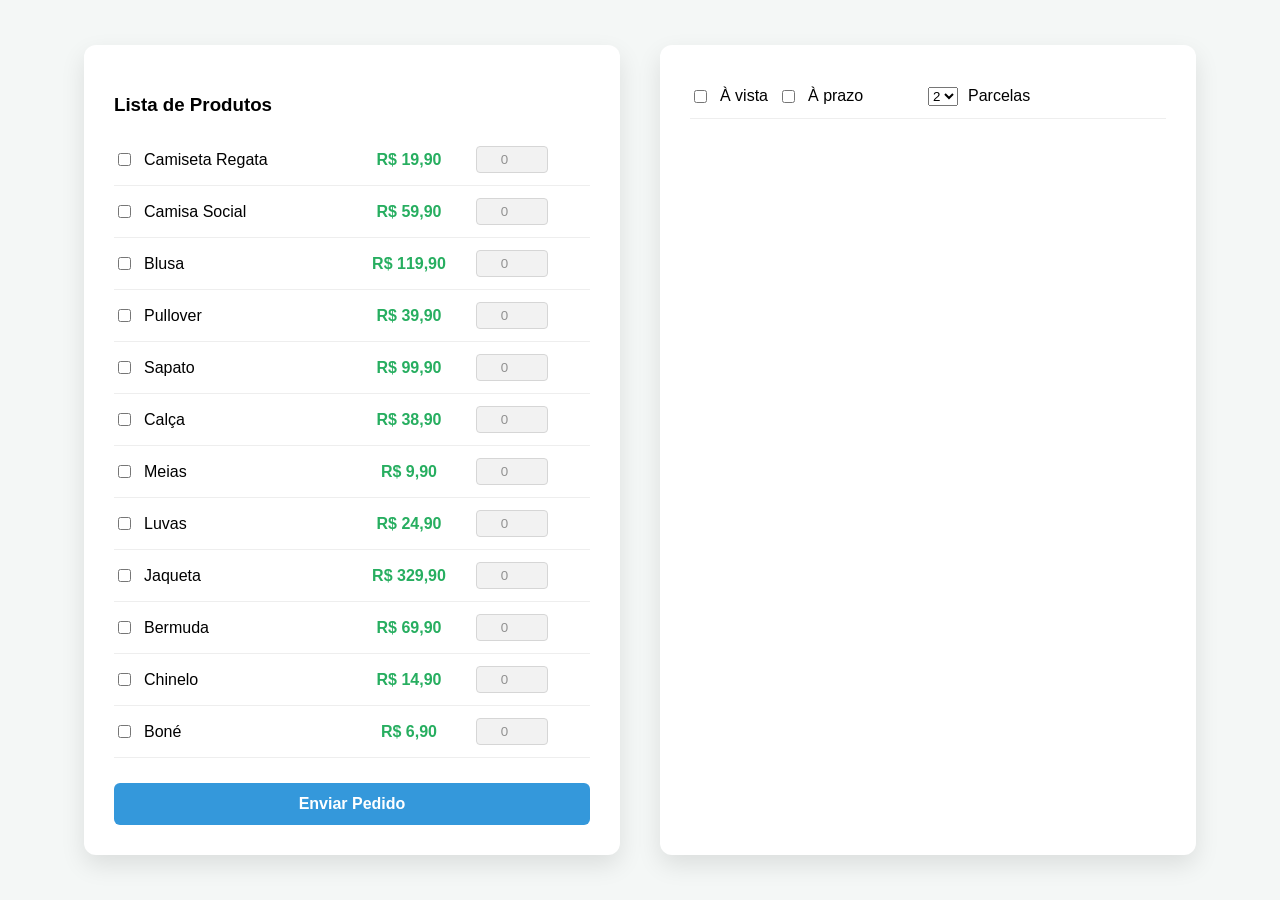
<file: Controle_Vendas/Index.html>
<!DOCTYPE html>
<html lang="pt-br">
<head>
    <meta charset="UTF-8">
    <meta name="viewport" content="width=device-width, initial-scale=1.0">
    <title>Loja de Roupas</title>
    <link rel="stylesheet" href="style.css">
</head>
<body>
    <div class="ContainerA">
        <form action="escolher-produto" method="POST">
            <h3>Lista de Produtos</h3>

            <div class="ContainerB">
                <div class="produto-info">
                    <input type="checkbox" name="camiseta_regata" id="camiseta_regata" onclick="verificar('camiseta_regata','n_camiseta_regata')">
                    <label for="camiseta_regata">Camiseta Regata</label>
                </div>
                <span class="preco">R$ 19,90</span>
                <input type="number" name="n_camiseta_regata" id="n_camiseta_regata" class="qtd-input" placeholder="0" min="0" disabled>
            </div>

            <div class="ContainerB">
                <div class="produto-info">
                    <input type="checkbox" name="camisa_social" id="camisa_social">
                    <label for="camisa_social">Camisa Social</label>
                </div>
                <span class="preco">R$ 59,90</span>
                <input type="number" name="n_camisa_social" id="n_camisa_social" class="qtd-input" placeholder="0" min="0" disabled>
            </div>

            <div class="ContainerB">
                <div class="produto-info">
                    <input type="checkbox" name="blusa" id="blusa">
                    <label for="blusa">Blusa</label>
                </div>
                <span class="preco">R$ 119,90</span>
                <input type="number" name="n_blusa" id="n_blusa" class="qtd-input" placeholder="0" min="0" disabled>
            </div>

            <div class="ContainerB">
                <div class="produto-info">
                    <input type="checkbox" name="puliover" id="puliover">
                    <label for="puliover">Pullover</label>
                </div>
                <span class="preco">R$ 39,90</span>
                <input type="number" name="n_puliover" id="n_puliover" class="qtd-input" placeholder="0" min="0" disabled>
            </div>

            <div class="ContainerB">
                <div class="produto-info">
                    <input type="checkbox" name="sapato" id="sapato">
                    <label for="sapato">Sapato</label>
                </div>
                <span class="preco">R$ 99,90</span>
                <input type="number" name="n_sapato" id="n_sapato" class="qtd-input" placeholder="0" min="0" disabled>
            </div>

            <div class="ContainerB">
                <div class="produto-info">
                    <input type="checkbox" name="calca" id="calca">
                    <label for="calca">Calça</label>
                </div>
                <span class="preco">R$ 38,90</span>
                <input type="number" name="n_calca" id="n_calca" class="qtd-input" placeholder="0" min="0" disabled>
            </div>

            <div class="ContainerB">
                <div class="produto-info">
                    <input type="checkbox" name="meia" id="meia">
                    <label for="meia">Meias</label>
                </div>
                <span class="preco">R$ 9,90</span>
                <input type="number" name="n_meia" id="n_meia" class="qtd-input" placeholder="0" min="0" disabled>
            </div>

            <div class="ContainerB">
                <div class="produto-info">
                    <input type="checkbox" name="luvas" id="luvas">
                    <label for="luvas">Luvas</label>
                </div>
                <span class="preco">R$ 24,90</span>
                <input type="number" name="n_luva" id="n_luva" class="qtd-input" placeholder="0" min="0" disabled>
            </div>

            <div class="ContainerB">
                <div class="produto-info">
                    <input type="checkbox" name="jaqueta" id="jaqueta">
                    <label for="jaqueta">Jaqueta</label>
                </div>
                <span class="preco">R$ 329,90</span>
                <input type="number" name="n_jaqueta" id="n_jaqueta" class="qtd-input" placeholder="0" min="0" disabled>
            </div>

            <div class="ContainerB">
                <div class="produto-info">
                    <input type="checkbox" name="bermuda" id="bermuda">
                    <label for="bermuda">Bermuda</label>
                </div>
                <span class="preco">R$ 69,90</span>
                <input type="number" name="n_bermuda" id="n_bermuda" class="qtd-input" placeholder="0" min="0" disabled>
            </div>

            <div class="ContainerB">
                <div class="produto-info">
                    <input type="checkbox" name="chinelo" id="chinelo">
                    <label for="chinelo">Chinelo</label>
                </div>
                <span class="preco">R$ 14,90</span>
                <input type="number" name="n_chinelo" id="n_chinelo" class="qtd-input" placeholder="0" min="0" disabled>
            </div>

            <div class="ContainerB">
                <div class="produto-info">
                    <input type="checkbox" name="bone" id="bone">
                    <label for="bone">Boné</label>
                </div>
                <span class="preco">R$ 6,90</span>
                <input type="number" name="n_bone" id="n_bone" class="qtd-input" placeholder="0" min="0" disabled>
            </div>

            <button type="submit" class="btn-enviar">Enviar Pedido</button>
        </form>
        <form action="Metodo_Pagamento">
            <div class="ContainerB">
                <div class="produto-info">
                    <input type="checkbox" name="Vista" id="vista">
                    <label for="Metodo_Pagamento">À vista</label>
                    
                    <input type="checkbox" name="À prazo" id="prazo">
                    <label for="Metodo_Pagamento">À prazo</label>
                </div>
                <div class="produto-info">
                    <select name="qtd_parcelas" id="qtd_parcelas">
                        <option value="2">2</option>
                        <option value="3">3</option>
                        <option value="4">4</option>
                        <option value="5">5</option>
                    </select>
                    <label for="quantidade_parcelas">Parcelas</label>
                </div>
            </div>
        </form>
    </div>
    <script src="Controle_Vendas.js"></script>
</body>
</html>
</file>
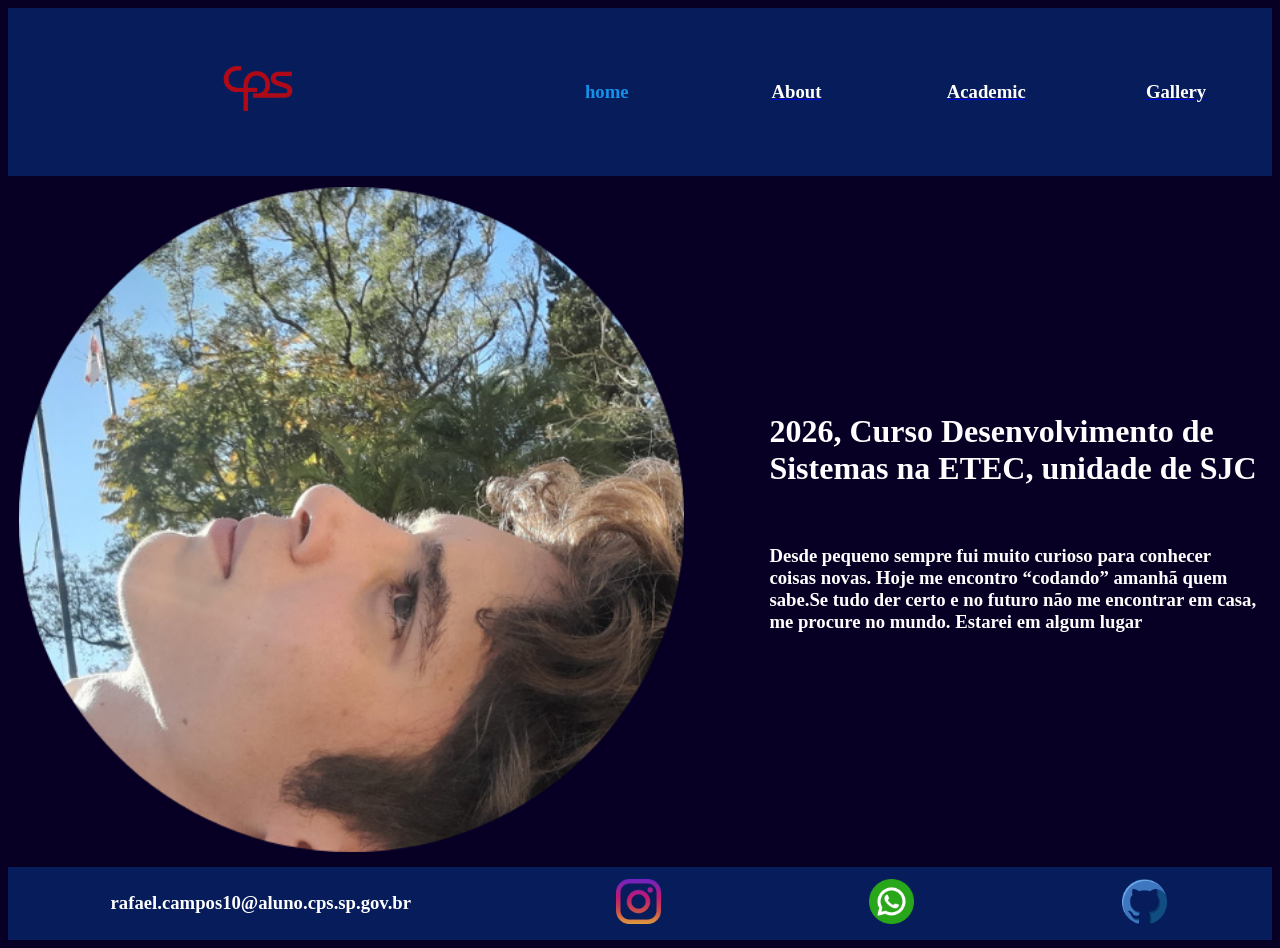
<file: Portifólio/index.html>
<!-- 
tr | definem as linhas da tabela (tr = table row)
td | define as células e seus conteudos dentro dos tr (td = tale data / dados da tabela)
th | conteudo do cabeçalho (td = table header)
cellpadding | faz a mesma função do padding, colocar espaço interno entre conteudo e borda
cellspacing | coloca o espaço estre as colunas do TABLE ROW (tr) / como um PADDING
target="_blank" | faz com que ao clicar no icone do instagram abra outra guia com o perfil sem sair do portifólio
-->
<!DOCTYPE html>
<html lang="pt-br">
<head>
    <meta charset="UTF-8">
    <meta name="viewport" content="width=device-width, initial-scale=1.0">
    <title>portfólio</title>
</head>
<body bgcolor="#080024">

    <header bgcolor="#f0f0f0">
            <table width="100%" border="0" cellpadding="10" bgcolor="#061c5b"> 
                <tr>
                    <td width="40%"><center><a href="https://www.cps.sp.gov.br" target="_blank"> <img src="Assets/cps.png" alt="instagram" height="140px"></a></center></td> 
                    <td width="15%"><center><font color="#1591EA"><h3>home</h3></font></center></td> 
                    <td width="15%"><center><a href="about.html" > <font color="white"><h3>About</h3></font></a></center></td> 
                    <td width="15%"><center><a href="academic.html"><font color="white"><h3>Academic</h3></font></a></center></td> 
                    <td width="15%"><center><a href="https://photos.app.goo.gl/aHoxSab6swunEZGG9" target="_blank"><font color="white"><h3>Gallery</h3></font></a></center></td>  
                </tr>
            </table>
    </header>
   
    <main>
        <table width="100%" border="0" cellspacing="10">
            <tr>
                <td width="60%"><a href="https://photos.app.goo.gl/aHoxSab6swunEZGG9" target="_blank"><img src="Assets/RafaelCircular.png" alt="Rafael" width="90%" height="50%"></a></td>
                <td width="40%">
                    <font color="white"><h1>2026, Curso Desenvolvimento de Sistemas na ETEC, unidade de SJC</h3><br>
                                        <h3>Desde pequeno sempre fui muito curioso para conhecer coisas novas. 
                                            Hoje me encontro “codando” amanhã quem sabe.Se tudo der certo e no futuro
                                            não me encontrar em casa, me procure no mundo. Estarei em algum lugar
                                        </h3>
                    </font>
                </td>
            </tr>
        </table>
    </main>
    
    <footer>
            <table width="100%" border="0" cellpadding="5" bgcolor="#061c5b"> 
                <tr>   
                    <td width="40%" ><center><font color="white"><h3>rafael.campos10@aluno.cps.sp.gov.br</h3></font></center></td> 
                    <td width="20%"><center><a href="https://www.instagram.com/rafa.tjc" target="_blank"> <img src="Assets/instagram.png" alt="instagram" width="45px"></a></center></td> 
                    <td width="20%"><center><a href="https://wa.me/qr/ONIV45DJCYI6I1" target="_blank"><img src="Assets/whatsapp.png" alt="whatsapp" width="45px"></a></center></td>  
                    <td width="20%"><center><a href="https://github.com/code-ratoje/Programa-oWEB_3" target="_blank"><img src="Assets/github.png" alt="github" width="45px"></a></center></td>  
                </tr>
            </table>
    </footer>
</body>
</html>
</file>
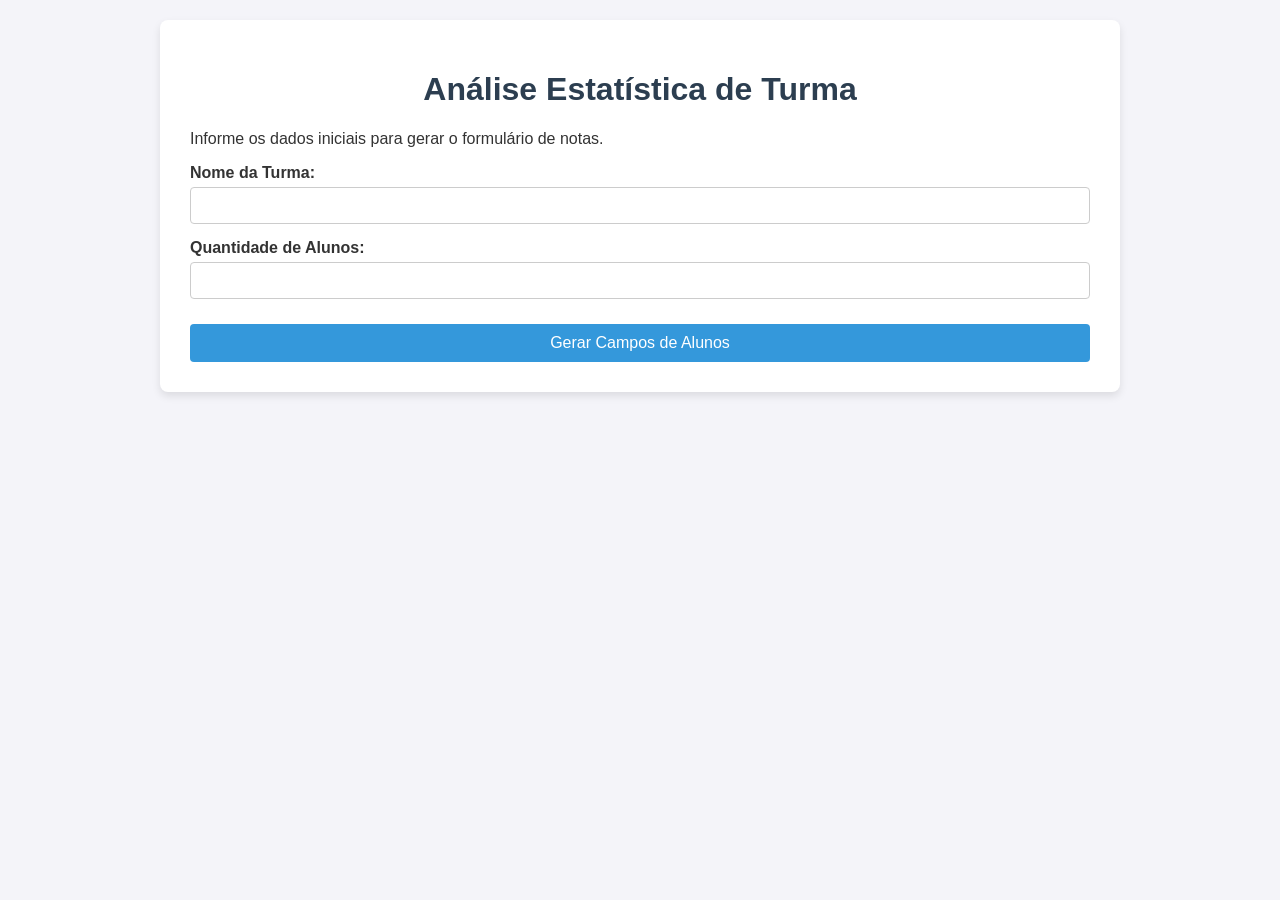
<file: Sistema Analise Estatistica/index.html>
<!DOCTYPE html>
<html lang="pt-BR">
<head>
    <meta charset="UTF-8">
    <meta name="viewport" content="width=device-width, initial-scale=1.0">
    <title>Sistema de Análise Estatística</title>
    <link rel="stylesheet" href="estilo.css">
</head>
<body>

    <div class="container">
        <h1>Análise Estatística de Turma</h1>
        <p>Informe os dados iniciais para gerar o formulário de notas.</p>

        <form action="processamento.php" method="POST" id="formTurma">
            
            <div class="grupo-input">
                <label for="nomeTurma">Nome da Turma:</label>
                <input type="text" id="nomeTurma" name="nome_turma" required>
            </div>

            <div class="grupo-input">
                <label for="qtdAlunos">Quantidade de Alunos:</label>
                <input type="number" id="qtdAlunos" min="1" required>
            </div>

            <button type="button" onclick="gerarCampos()">Gerar Campos de Alunos</button>

            <div id="containerAlunos"></div>

            <button type="submit" id="btnEnviar" style="display: none;">Calcular Resultados</button>

        </form>
    </div>

    <script src="script.js"></script>
</body>
</html>
</file>
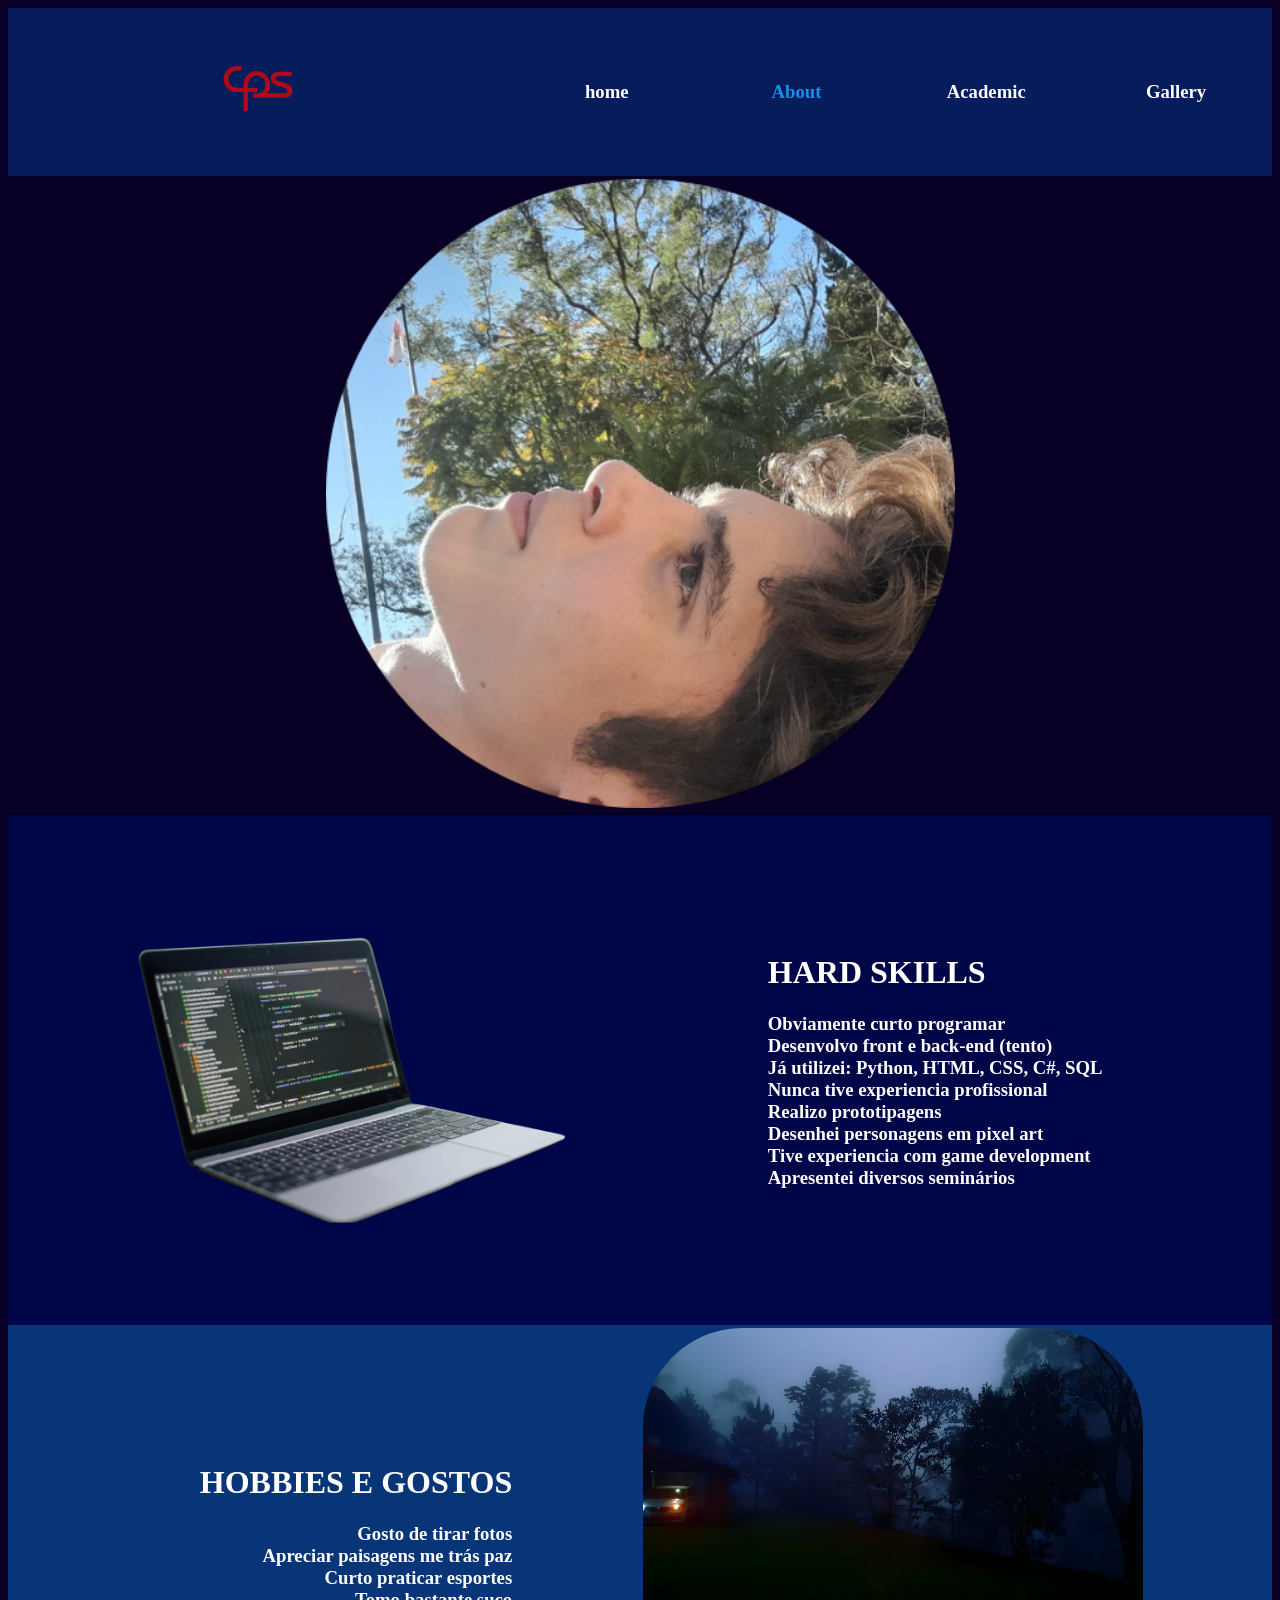
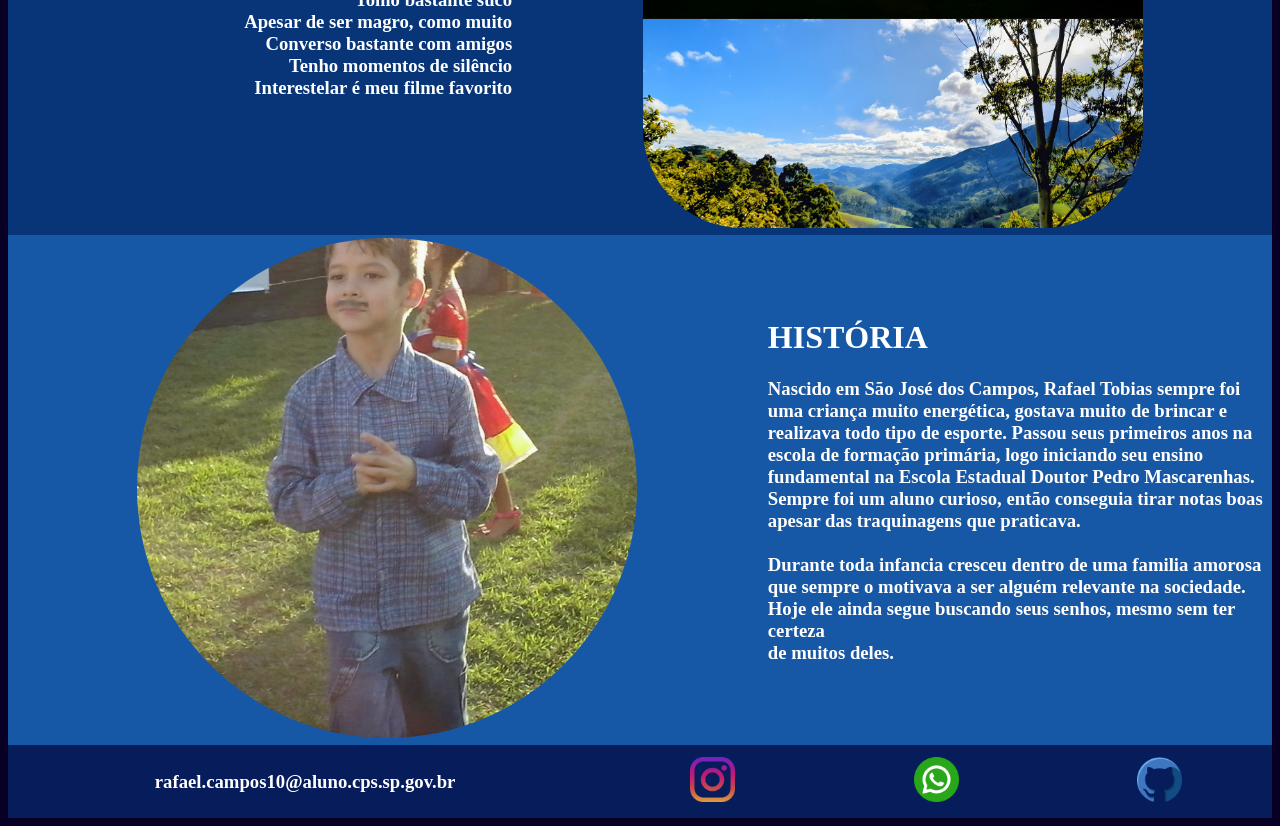
<file: Portifólio/about.html>
<!-- 
tr | definem as linhas da tabela (tr = table row)
td | define as células e seus conteudos dentro dos tr (td = tale data / dados da tabela)
th | conteudo do cabeçalho (td = table header)
cellpadding | faz a mesma função do padding, colocar espaço interno entre conteudo e borda
cellspacing | coloca o espaço estre as colunas do TABLE ROW (tr) / como um PADDING
target="_blank" | faz com que ao clicar no icone do instagram abra outra guia com o perfil sem sair do portifólio
-->
<!DOCTYPE html>
<html lang="pt-br">
<head>
    <meta charset="UTF-8">
    <meta name="viewport" content="width=device-width, initial-scale=1.0">
    <title>about</title>
</head>
<body bgcolor="#080024">

    <header bgcolor="#f0f0f0">
            <table width="100%" border="0" cellpadding="10" bgcolor="#061c5b"> 
                <tr>
                    <td width="40%"><center><a href="https://www.cps.sp.gov.br" target="_blank"> <img src="Assets/cps.png" alt="instagram" height="140px"></a></center></td> 
                    <td width="15%"><center><a href="index.html"><font color="white"><h3>home</h3></font></a></center></td> 
                    <td width="15%"><center><font color="#1591EA"><h3>About</h3></font></center></td> 
                    <td width="15%"><center><a href="academic.html"><font color="white"><h3>Academic</h3></font></a></center></td> 
                    <td width="15%"><center><a href="https://photos.app.goo.gl/aHoxSab6swunEZGG9" target="_blank"><font color="white"><h3>Gallery</h3></font></a></center></td>  
                </tr>
            </table>
    </header>

    <main>
        <table width="100%" border="0">
            <tr>
                <td><center><a href="https://photos.app.goo.gl/aHoxSab6swunEZGG9" target="_blank"><img src="Assets/RafaelCircular.png" alt="Rafael" width="50%" height="50%"></a></center></td>
            </tr>
        </table>
        <table width="100%" border="0" bgcolor="#000647">
            <tr>
                <td width="60%"><center><img src="Assets/notebook.png" alt="notebook"></center></td>
                <td>
                    <font color="white">
                        <h1 align="left">
                            HARD SKILLS
                        </h1>
                        <h3 align="left">
                            Obviamente curto programar <br>
                            Desenvolvo front e back-end (tento) <br>
                            Já utilizei: Python, HTML, CSS, C#, SQL <br>
                            Nunca tive experiencia profissional <br>
                            Realizo prototipagens <br>
                            Desenhei personagens em pixel art <br>
                            Tive experiencia com game development <br>
                            Apresentei diversos seminários <br>
                        </h3>
                    </font>
                </td>
            </tr>
        </table>
        <table width="100%" border="0" bgcolor="#083577">
            <tr>
                <td>
                    <font color="white">
                        <h1 align="right">
                            HOBBIES E GOSTOS
                        </h1>
                        <h3 align="right">
                            Gosto de tirar fotos <br>
                            Apreciar paisagens me trás paz <br>
                            Curto praticar esportes <br>
                            Tomo bastante suco <br>
                            Apesar de ser magro, como muito <br>
                            Converso bastante com amigos <br>
                            Tenho momentos de silêncio <br> 
                            Interestelar é meu filme favorito <br>
                        </h3>
                    </font>
                </td>
                <td width="60%"><center><a href="https://photos.app.goo.gl/aHoxSab6swunEZGG9" target="_blank"><img src="Assets/foto.png" alt="notebook"></a></center></td>
            </tr>
        </table>
        <table width="100%" border="0" bgcolor="#1758a6">
            <tr>
                <td width="60%"><center><a href="https://photos.app.goo.gl/aHoxSab6swunEZGG9" target="_blank"><img src="Assets/RafaelCriança.png" alt="notebook"></a></center></td>
                <td>
                    <font color="white">
                        <h1 align="left">
                            HISTÓRIA
                        </h1>
                        
                        <h3 align="left">
                            Nascido em São José dos Campos, Rafael Tobias sempre foi<br>
                            uma criança muito energética, gostava muito de brincar e<br>
                            realizava todo tipo de esporte. Passou seus primeiros anos na<br>
                            escola de formação primária, logo iniciando seu ensino<br> 
                            fundamental  na Escola Estadual Doutor Pedro Mascarenhas. <br> 
                            Sempre foi um aluno curioso, então conseguia tirar notas boas<br>
                            apesar das traquinagens que praticava. <br><br>
                            Durante toda infancia cresceu dentro de uma familia amorosa<br>
                            que sempre o motivava a ser alguém relevante na sociedade. <br>
                            Hoje ele ainda segue buscando seus senhos, mesmo sem ter certeza <br>
                            de muitos deles. <br>
                        </h3>
                    </font>
                </td>
            </tr>
        </table>
    </main>
    
    <footer>
            <table width="100%" border="0" cellpadding="5" bgcolor="#061c5b"> 
                <tr>   
                    <td width="40%" ><center><font color="white"><h3>rafael.campos10@aluno.cps.sp.gov.br</h3></font></center></td> 
                    <td width="15%"><center><a href="https://www.instagram.com/rafa.tjc" target="_blank"> <img src="Assets/instagram.png" alt="instagram" width="45px"></a></center></td> 
                    <td width="15%"><center><a href="https://wa.me/qr/ONIV45DJCYI6I1" target="_blank"><img src="Assets/whatsapp.png" alt="whatsapp" width="45px"></a></center></td>  
                    <td width="15%"><center><a href="https://github.com/code-ratoje/Programa-oWEB_3" target="_blank"><img src="Assets/github.png" alt="github" width="45px"></a></center></td>  
                </tr>
            </table>
    </footer>
</body>
</html>
</file>
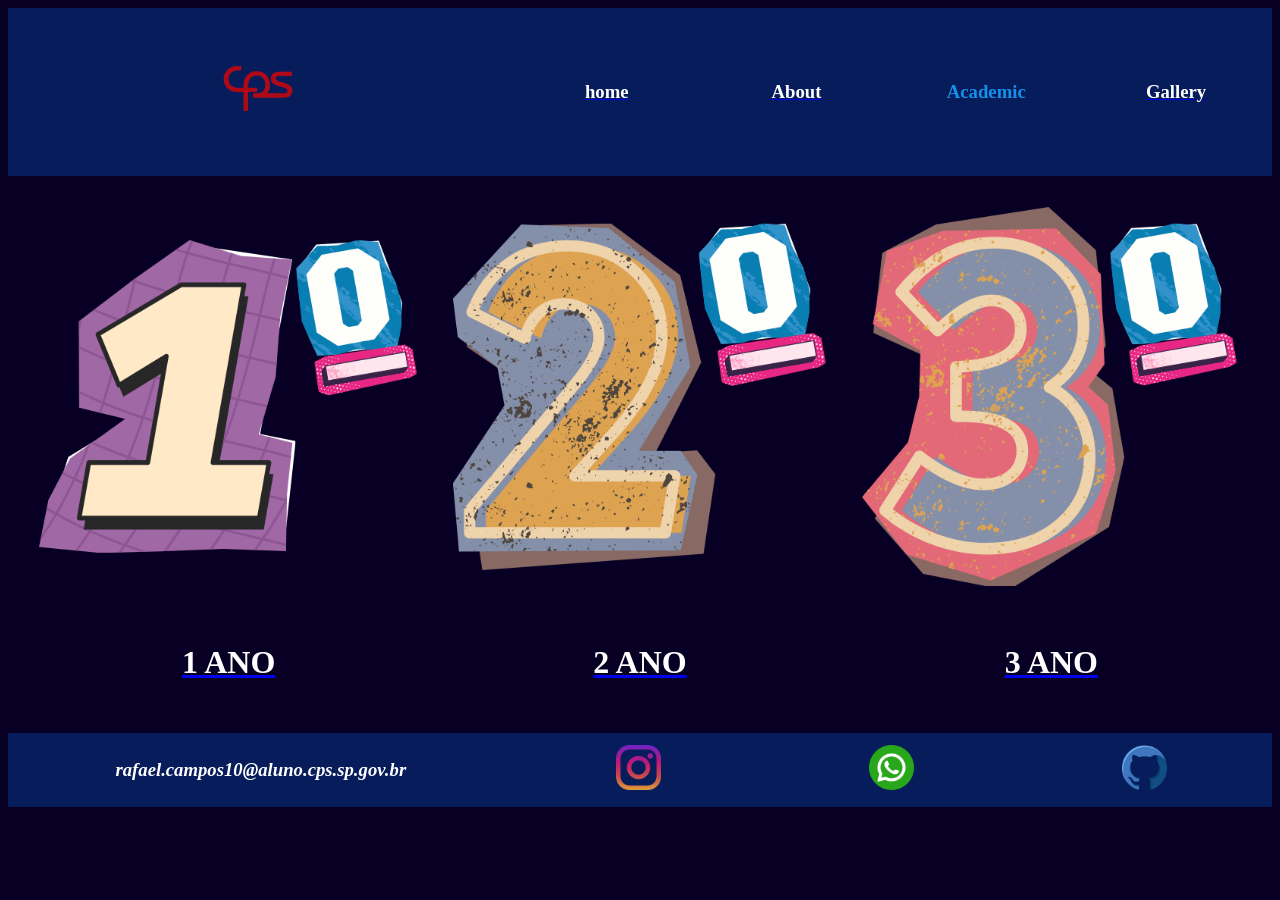
<file: Portifólio/academic.html>
<!-- 
tr | definem as linhas da tabela (tr = table row)
td | define as células e seus conteudos dentro dos tr (td = tale data / dados da tabela)
th | conteudo do cabeçalho (td = table header)
cellpadding | faz a mesma função do padding, colocar espaço interno entre conteudo e borda
cellspacing | coloca o espaço estre as colunas do TABLE ROW (tr) / como um PADDING
target="_blank" | faz com que ao clicar no icone do instagram abra outra guia com o perfil sem sair do portifólio
-->
<!DOCTYPE html>
<html lang="pt-br">
<head>
    <meta charset="UTF-8">
    <meta http-equiv="X-UA-Compatible" content="IE=edge">
    <meta name="viewport" content="width=device-width, initial-scale=1.0">
    <title>Academic</title>
</head>
<body bgcolor="#080024">
    <header bgcolor="#f0f0f0">
        <table width="100%" border="0" cellpadding="10" bgcolor="#061c5b"> 
            <tr>
                <td width="40%"><center><a href="https://www.cps.sp.gov.br" target="_blank"> <img src="Assets/cps.png" alt="instagram" height="140px"></a></center></td> 
                <td width="15%"><center><a href="index.html"><font color="white"><h3>home</h3></font></a></center></td> 
                <td width="15%"><center><a href="about.html" > <font color="white"><h3>About</h3></font></a></center></td> 
                <td width="15%"><center><font color="#1591EA"><h3>Academic</h3></font></center></td> 
                <td width="15%"><center><a href="https://photos.app.goo.gl/aHoxSab6swunEZGG9" target="_blank"><font color="white"><h3>Gallery</h3></font></a></center></td>  
            </tr>
        </table>
    </header>

    <main>
        <table width="100%" border="0" cellspacing="30">
            <tr>   
                <td width="33.33%"><center><a href="academic_1série.html" target="_blank"><img src="Assets/1 série/1serie_foto.png" alt="1 Ano" width="100%"></a></center></td>
                <td width="33.33%"><center><a href="academic_2série.html" target="_blank"><img src="Assets/2 série/2serie_foto.png" alt="2 Ano" width="100%"></a></center></td>
                <td width="33.33%"><center><a href="academic_3série.html" target="_blank"><img src="Assets/3 série/3serie_foto.png" alt="3 Ano" width="100%"></a></center></td>
            </tr>
            <tr valign="middle">
                <td width="33.33%"><center><a href="academic_1série.html"><font color="white"><h1>1 ANO</h1></a></font></center></td>
                <td width="33.33%"><center><a href="academic_2série.html"><font color="white"><h1>2 ANO</h1></a></font></center></td>
                <td width="33.33%"><center><a href="academic_3série.html"><font color="white"><h1>3 ANO</h1></a></font></center></td>
            </tr>
        </table>
    </main>

    <footer>
            <table width="100%" border="0" cellpadding="5" bgcolor="#061c5b"> 
                <tr>   
                    <td width="40%"><center><font color="white"><address> <h3>rafael.campos10@aluno.cps.sp.gov.br</h3></address></font></center></td> 
                    <td width="20%"><center><a href="https://www.instagram.com/rafa.tjc" target="_blank"> <img src="Assets/instagram.png" alt="instagram" width="45px"></a></center></td> 
                    <td width="20%"><center><a href="https://wa.me/qr/ONIV45DJCYI6I1" target="_blank"><img src="Assets/whatsapp.png" alt="whatsapp" width="45px"></a></center></td>  
                    <td width="20%"><center><a href="https://github.com/code-ratoje/Programa-oWEB_3" target="_blank"><img src="Assets/github.png" alt="github" width="45px"></a></center></td>  
                </tr>
            </table>
    </footer>
</body>
</html>
</file>
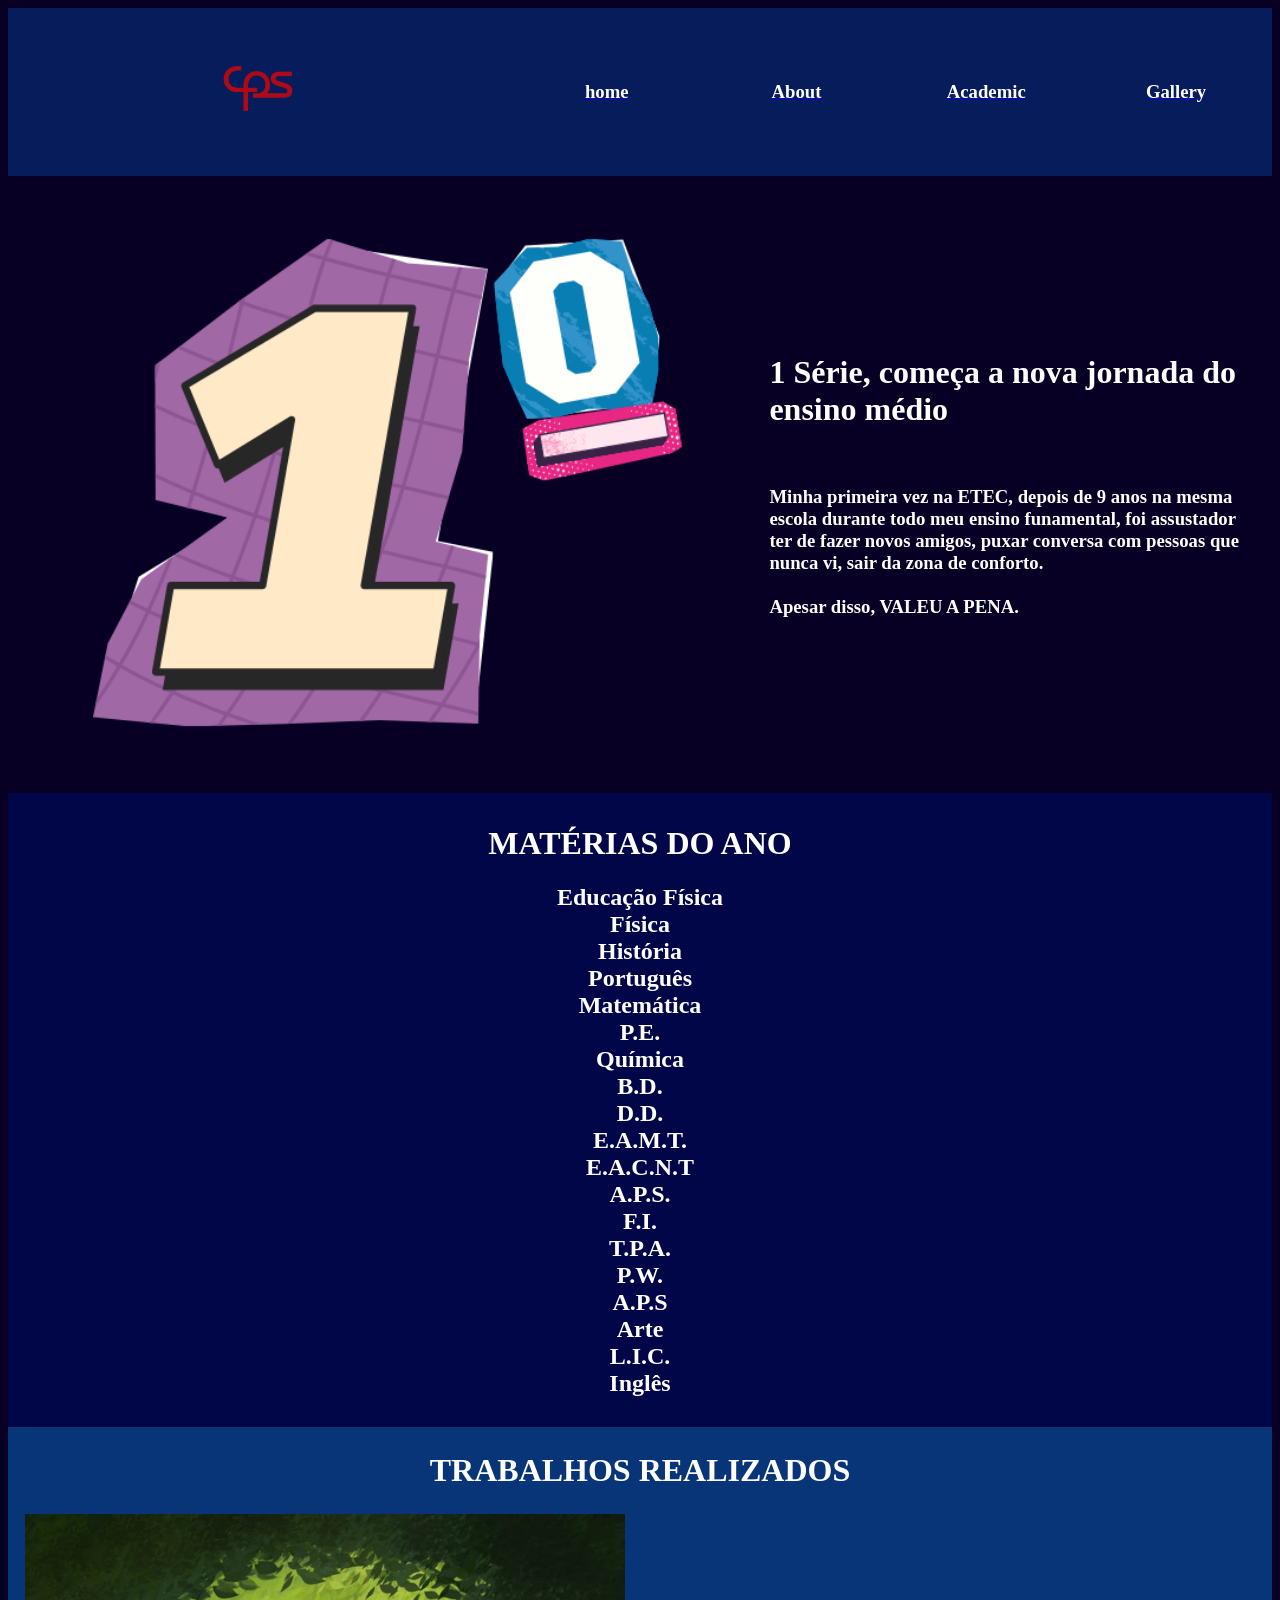
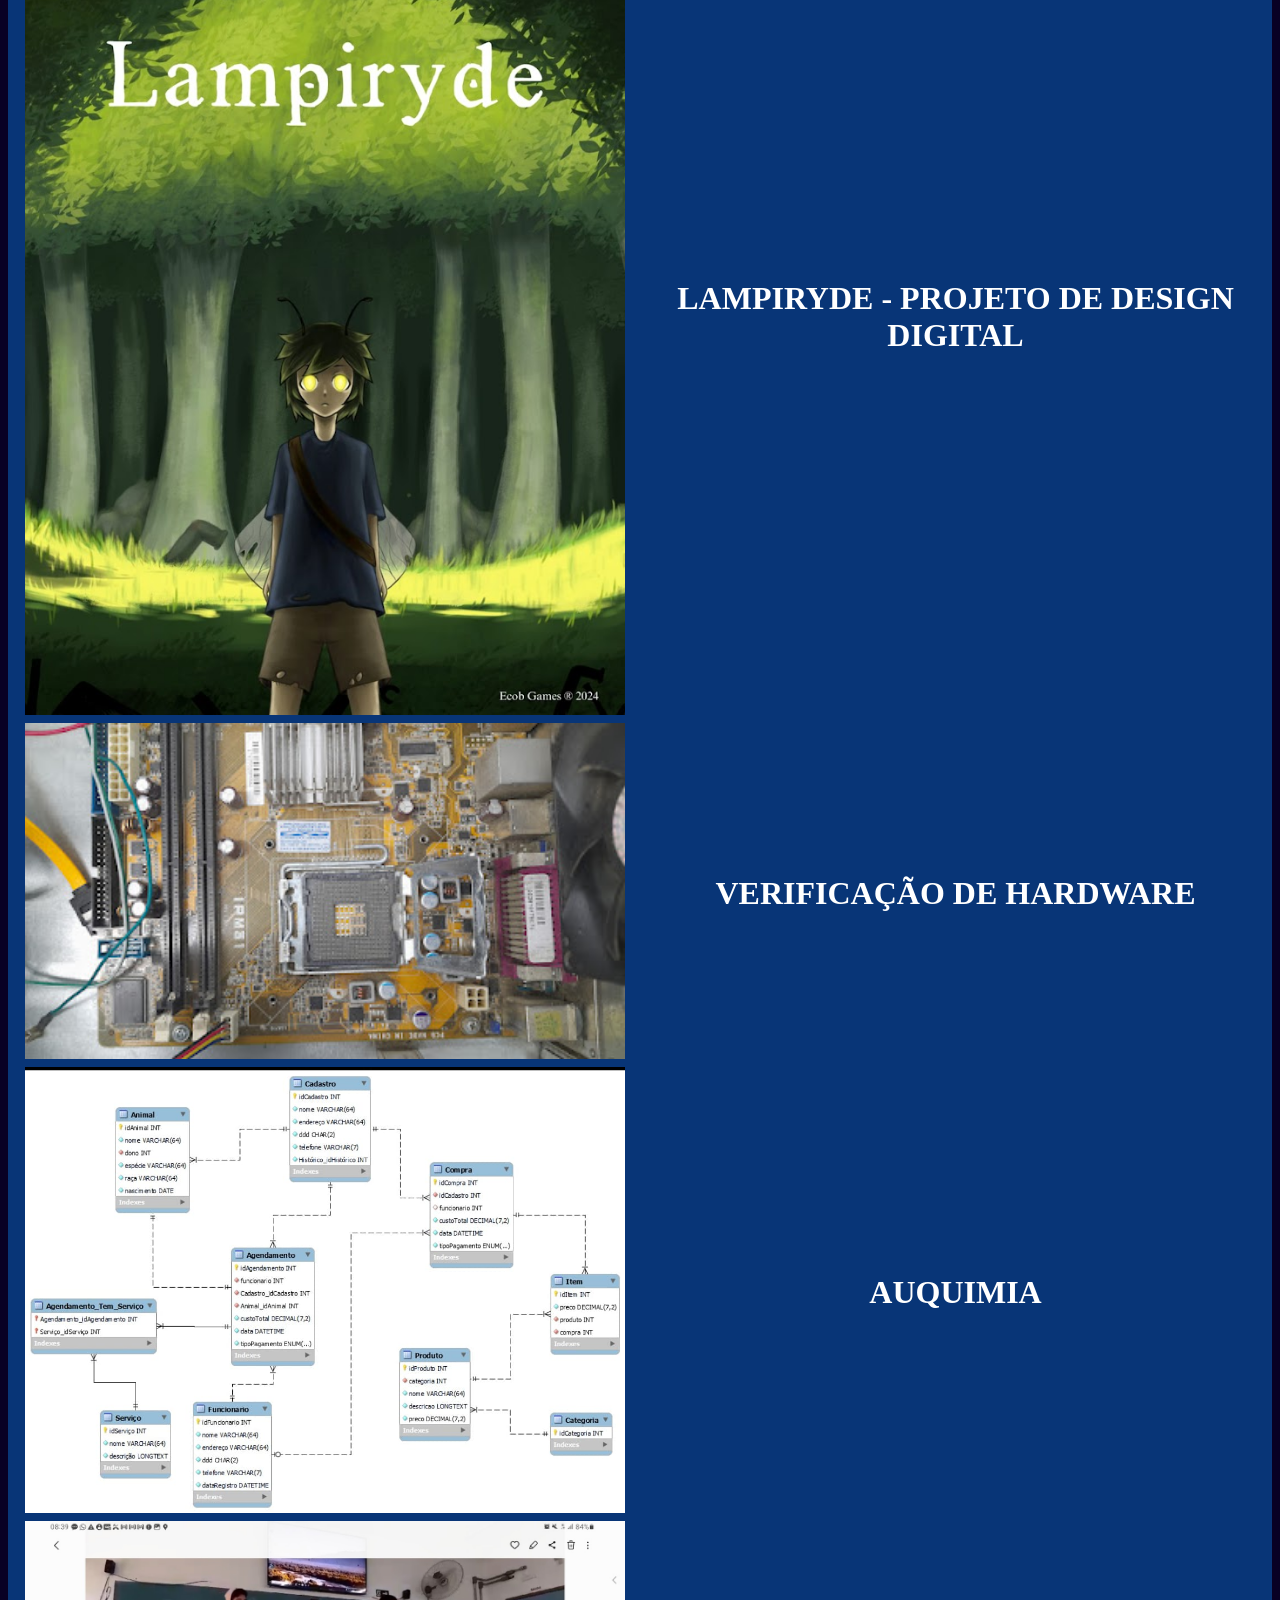
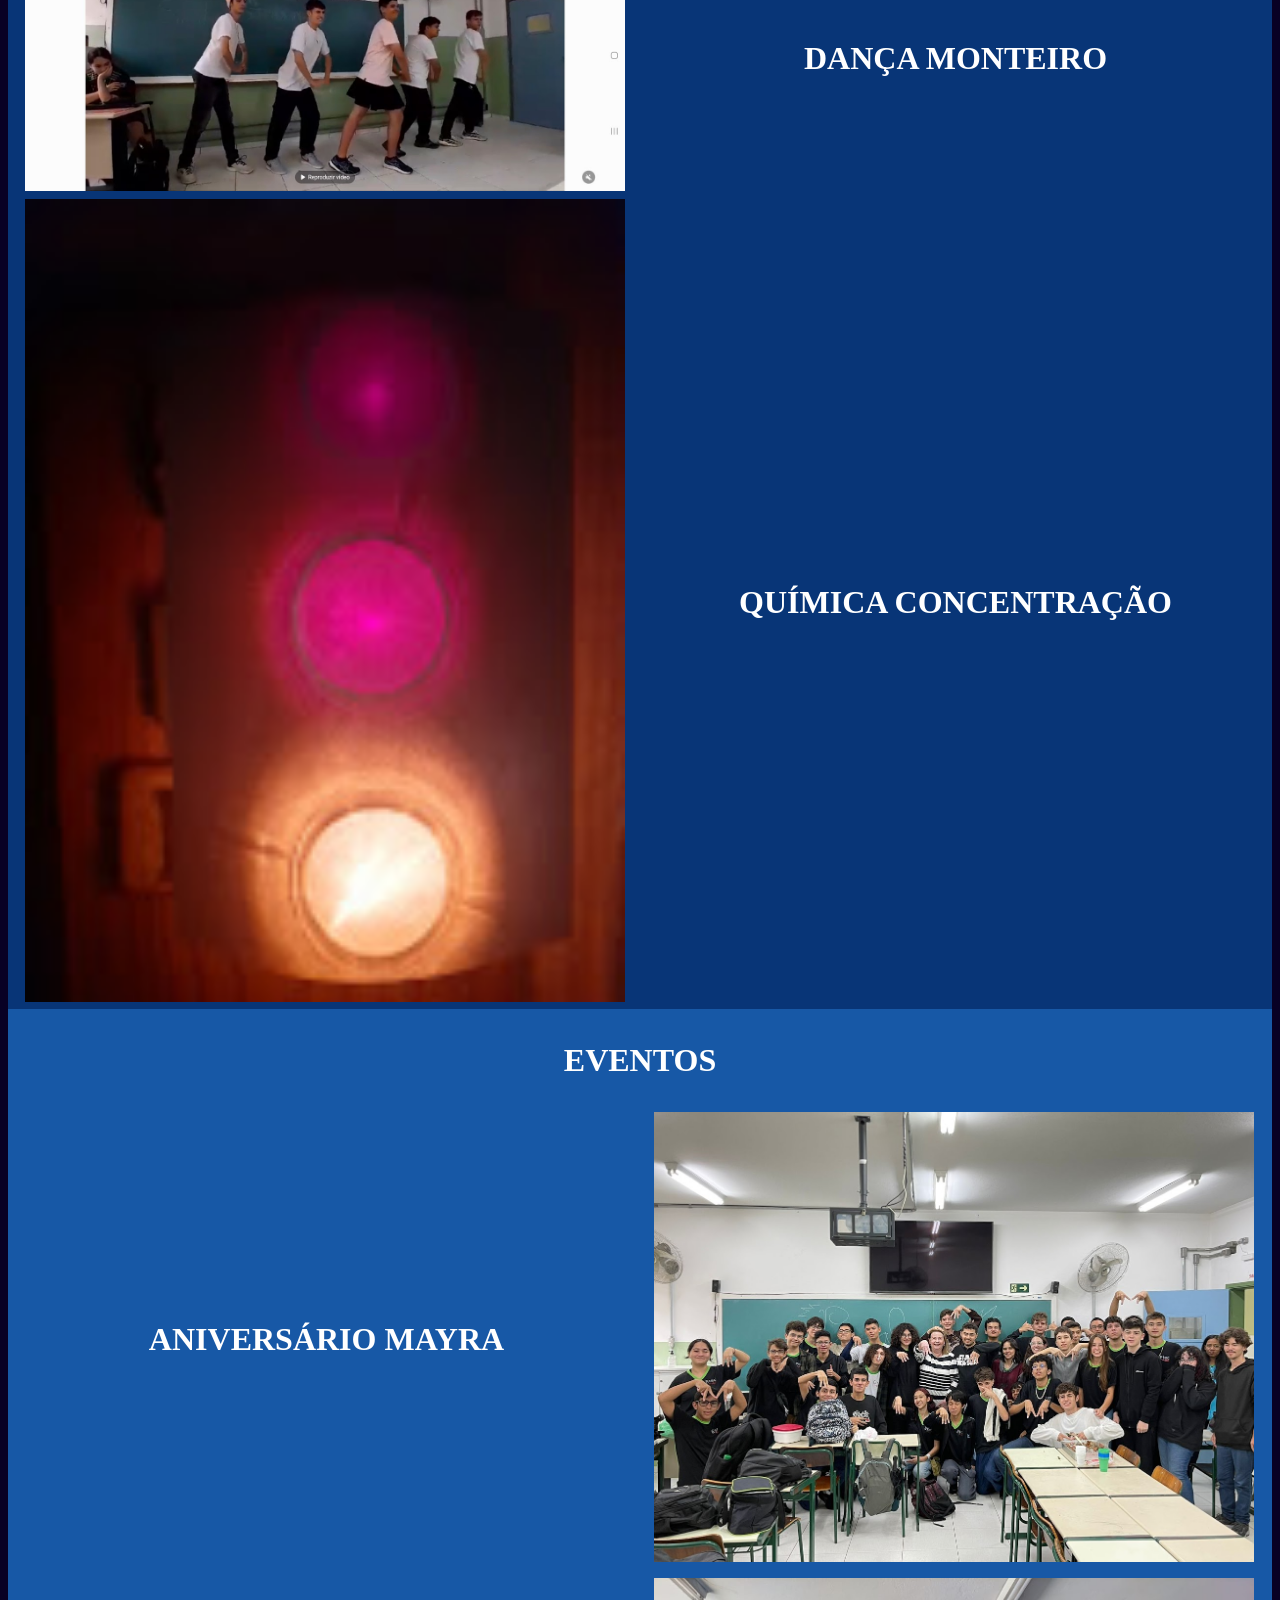
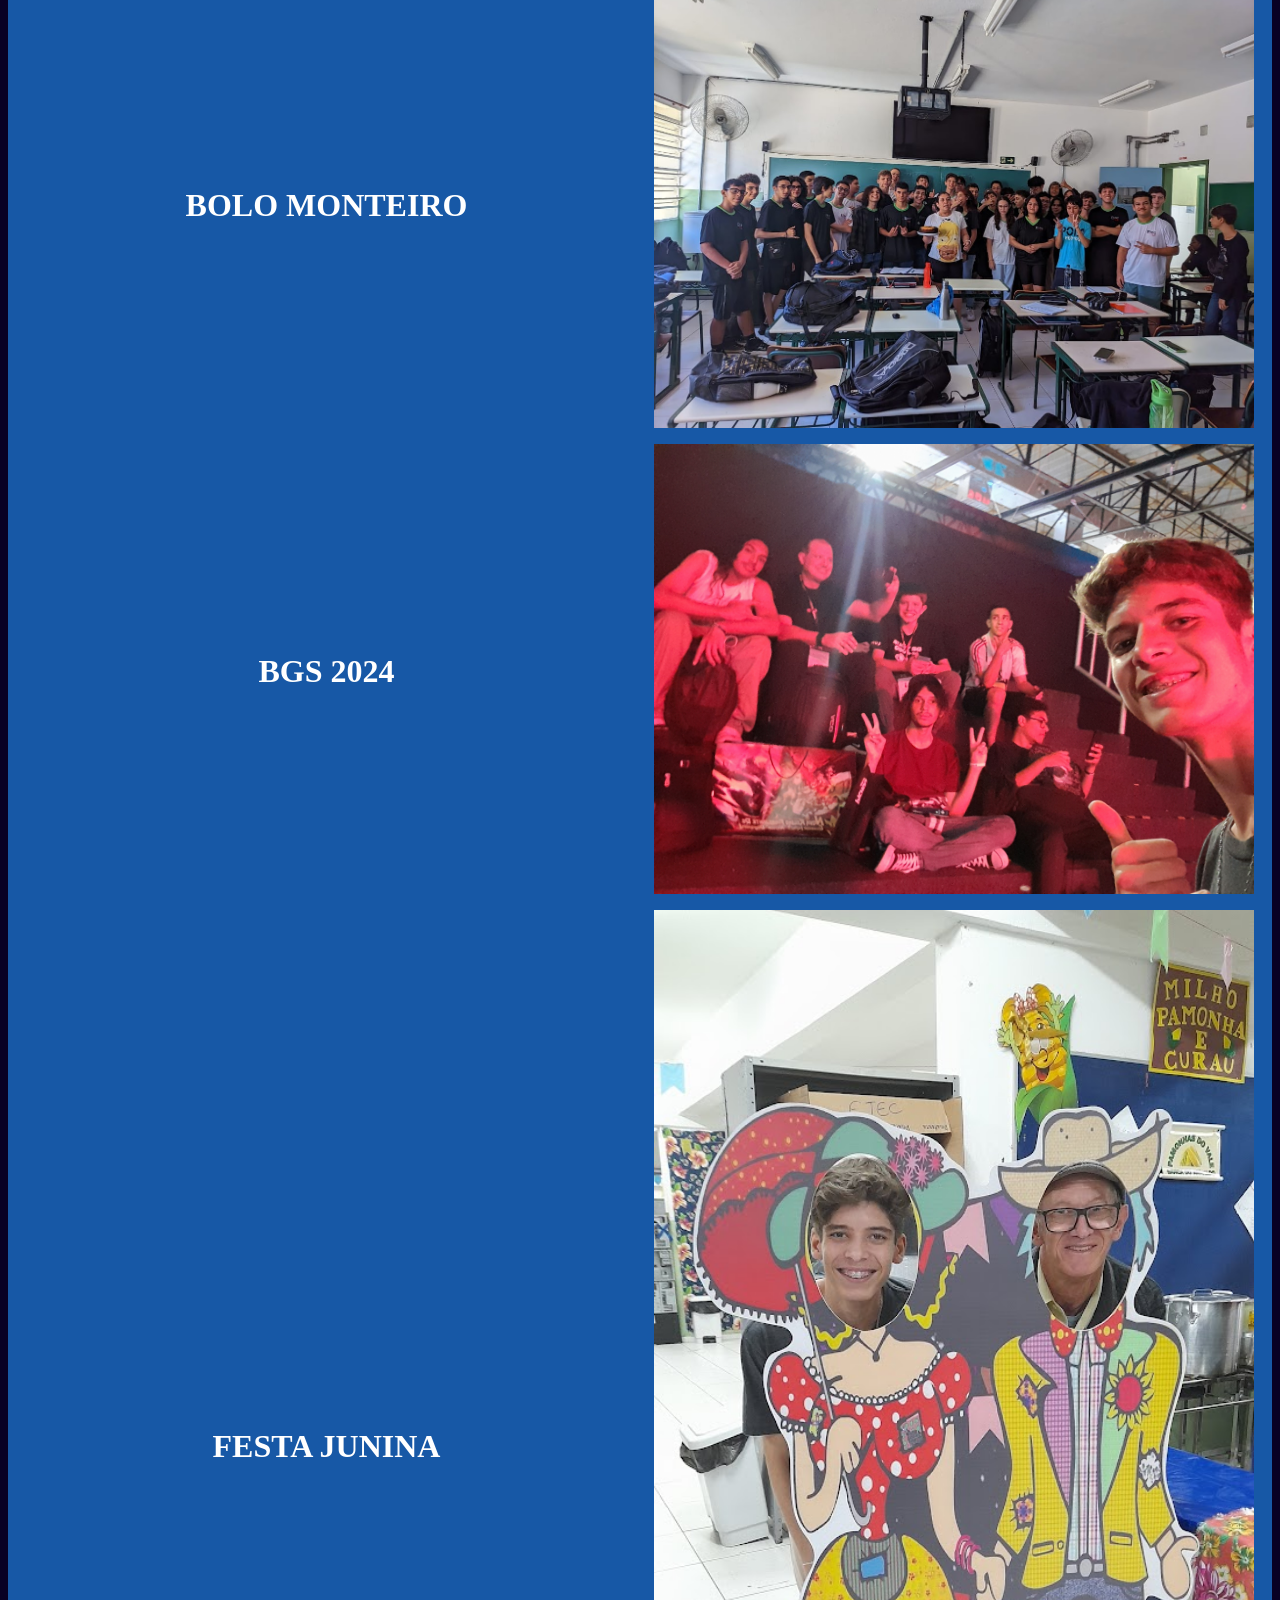
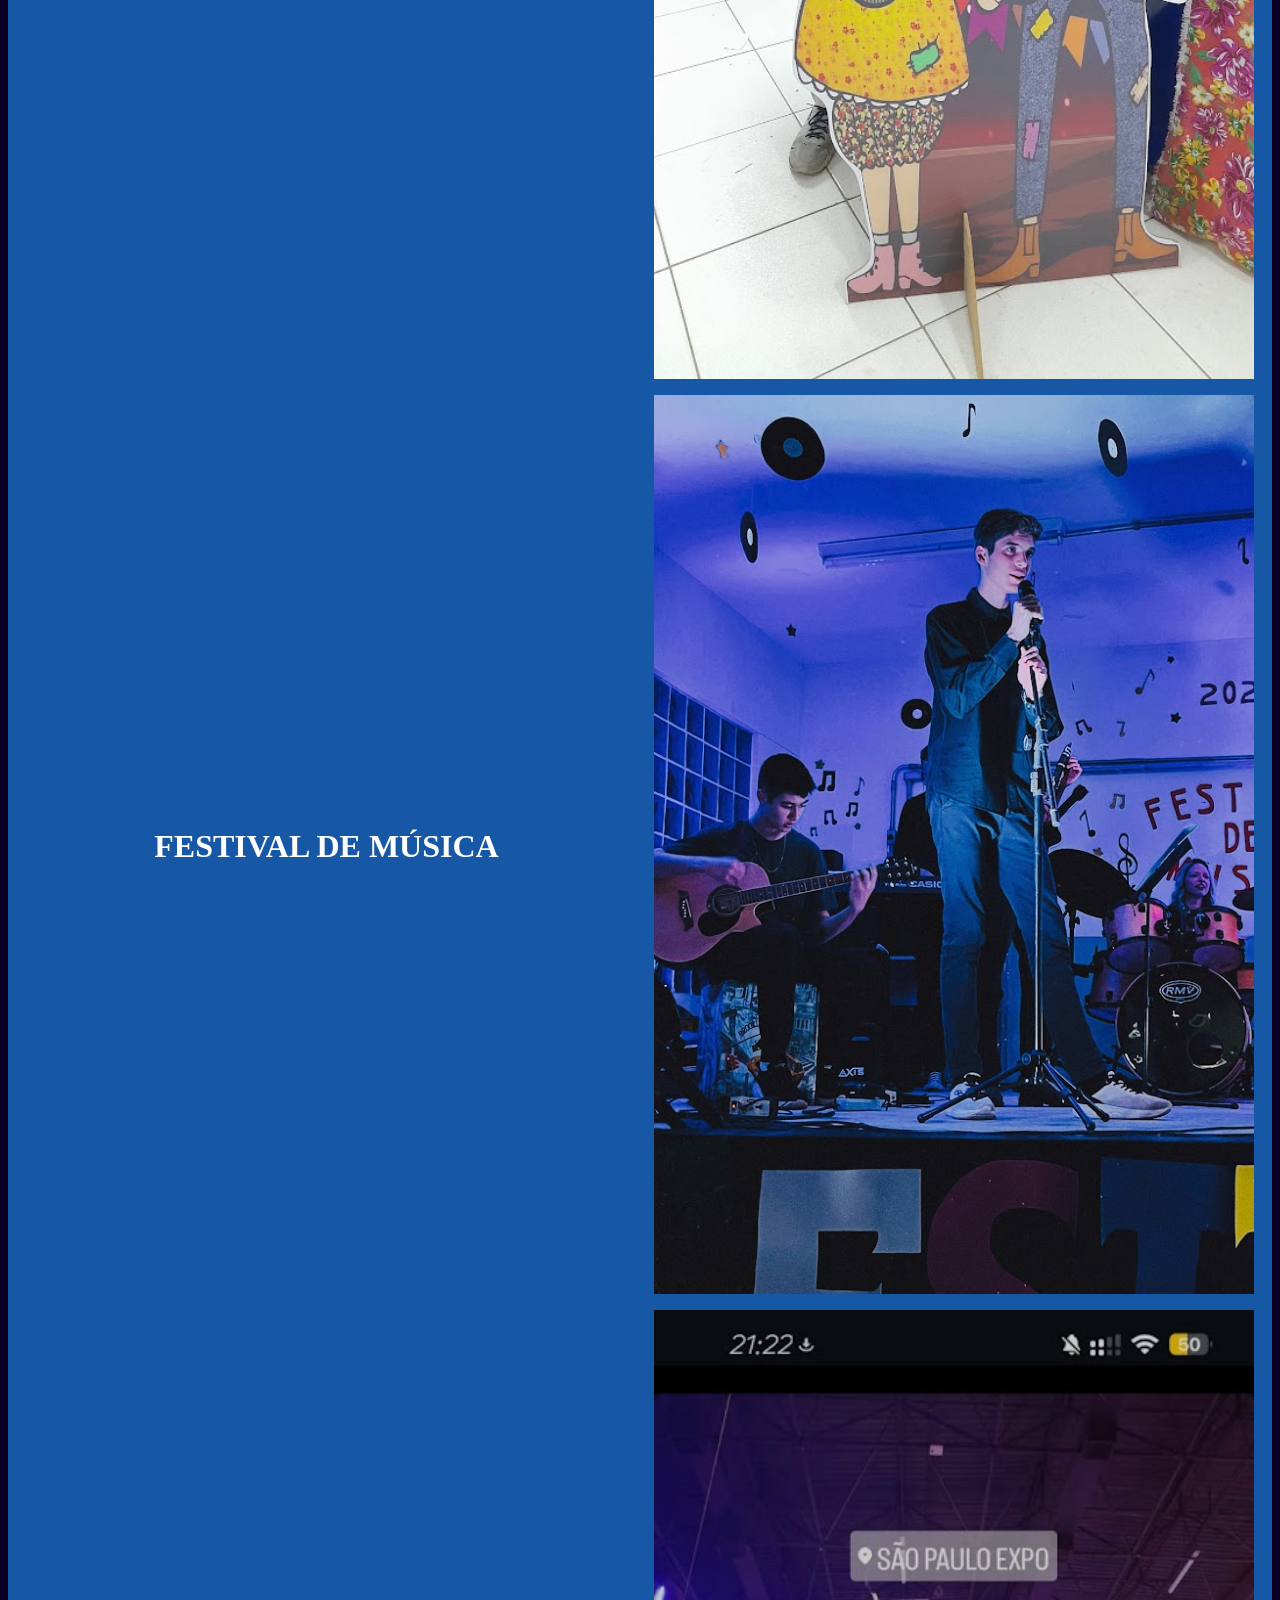
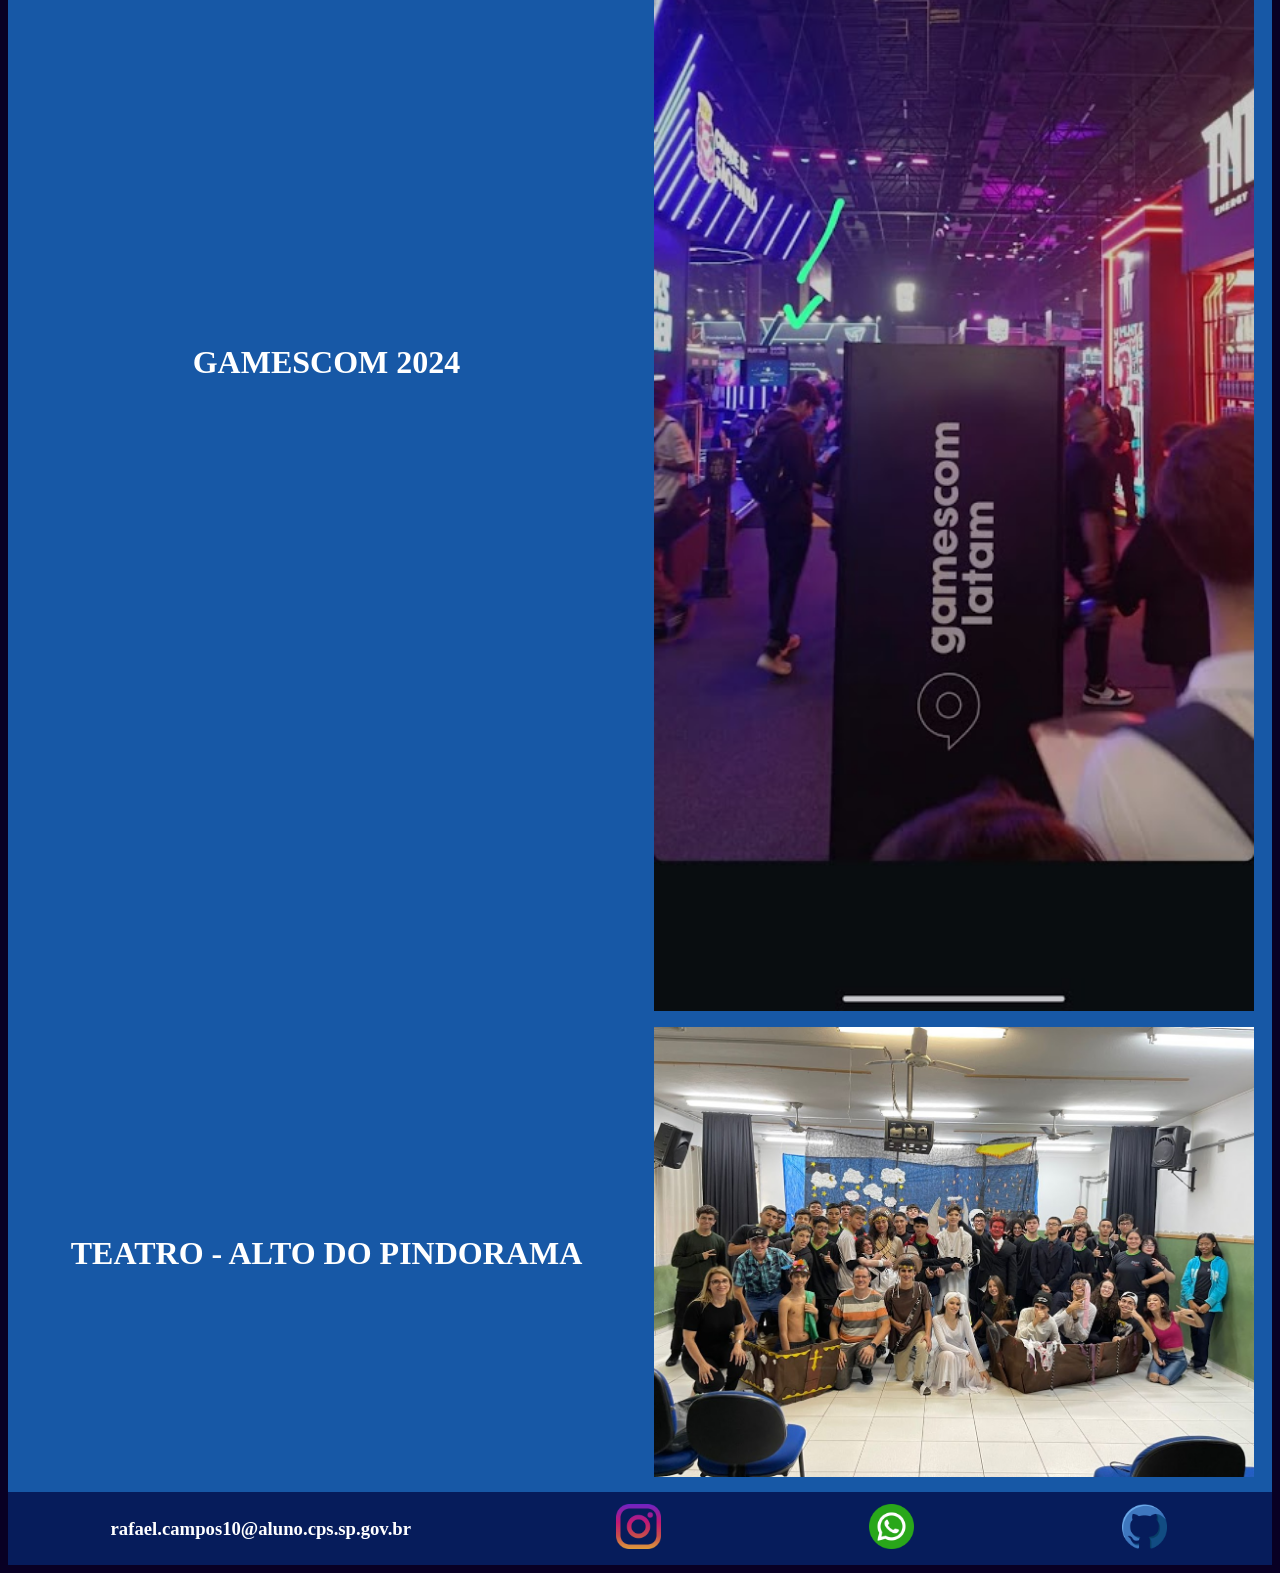
<file: Portifólio/academic_1série.html>
<!DOCTYPE html>
<html lang="pt-br">
<head>
    <meta charset="UTF-8">
    <meta name="viewport" content="width=device-width, initial-scale=1.0">
    <title>1 série</title>
</head>
<body bgcolor="#080024">

    <header bgcolor="#f0f0f0">
            <table width="100%" border="0" cellpadding="10" bgcolor="#061c5b"> 
                <tr>
                    <td width="40%"><center><a href="https://www.cps.sp.gov.br" target="_blank"> <img src="Assets/cps.png" alt="instagram" height="140px"></a></center></td> 
                    <td width="15%"><center><a href="index.html"><font color="white"><h3>home</h3></font></a></center></td> 
                    <td width="15%"><center><a href="about.html"><font color="white"><h3>About</h3></font></a></center></td> 
                    <td width="15%"><center><a href="academic.html"><font color="white"><h3>Academic</h3></font></a></center></td> 
                    <td width="15%"><center><a href="https://photos.app.goo.gl/aHoxSab6swunEZGG9" target="_blank"><font color="white"><h3>Gallery</h3></font></a></center></td>  
                </tr>
            </table>
    </header>

    <main>
        <table width="100%" border="0" cellspacing="10">
            <tr>
                <td width="60%"><center><img src="Assets/1 série/1serie_foto.png" alt="1 série" width="80%"></center></td>   
                <td width="40%">
                    <font color="white">
                        <h1>1 Série, começa a nova jornada do ensino médio</h1><br>
                        <h3> 
                            Minha primeira vez na ETEC, depois de 9 anos na mesma escola
                            durante todo meu ensino funamental, foi assustador ter de fazer
                            novos amigos, puxar conversa com pessoas que nunca vi, sair
                            da zona de conforto. 
                            <br><br> 
                            Apesar disso, VALEU A PENA.
                        </h3>
                    </font>
                </td>
            </tr>
        </table>

        <table width="100%" border="0" bgcolor="#000647"  cellspacing="10">
            <tr>
                <td>
                    <center><font color="white">
                        <h1>
                            MATÉRIAS DO ANO
                        </h1>
                        <h2>
                            Educação Física<br>
                            Física<br>
                            História<br>
                            Português<br>
                            Matemática<br>
                            P.E.<br>
                            Química<br> 
                            B.D.<br>
                            D.D.<br>
                            E.A.M.T.<br>
                            E.A.C.N.T</br>
                            A.P.S.<br>
                            F.I.<br>
                            T.P.A.<br>
                            P.W.<br>
                            A.P.S<br>
                            Arte<br>
                            L.I.C.<br>
                            Inglês<br>
                        </h2>
                    </font></center>
                </td>
            </tr>
        </table>

        <table width="100%" border="0" bgcolor="#083577" >
            <tr>
                <th colspan="2">
                    <font color="white">
                        <h1 align="center">TRABALHOS REALIZADOS</h1>
                    </font>
                </th>
            </tr>
            <tr>
                <td width="50%"><center><a href="" target="_blank"><img src="Assets/1 série/trabalhos/lampiryde.jpg" alt="lampiryde" width="600"></a></center></td>
                <td width="50%">
                    <font color="white">
                        <h1 align="center">
                            LAMPIRYDE - PROJETO DE DESIGN DIGITAL
                        </h1>
                    </font>
                </td>
            </tr>
            <tr>
                <td width="50%"><center><a href="" target="_blank"><img src="Assets/1 série/trabalhos/sigiane_hardware.jpg" alt="notebook" width="600"></a></center></td>
                <td width="50%">
                    <font color="white">
                        <h1 align="center">
                            VERIFICAÇÃO DE HARDWARE
                        </h1>
                    </font>
                </td>
            </tr>
            <tr>
                <td width="50%"><center><a href="" target="_blank"><img src="Assets/1 série/trabalhos/AuquiMIA.jpg" alt="notebook" width="600"></a></center></td>
                <td width="50%">
                    <font color="white">
                        <h1 align="center">
                            AUQUIMIA
                        </h1>
                    </font>
                </td>
            </tr>
            <tr>
                <td width="50%"><center><a href="" target="_blank"><img src="Assets/1 série/trabalhos/dançamonteiro.jpg" alt="notebook" width="600"></a></center></td>
                <td width="50%">
                    <font color="white">
                        <h1 align="center">
                            DANÇA MONTEIRO
                        </h1>
                    </font>
                </td>
            </tr>
            <tr>
                <td width="50%"><center><a href="" target="_blank"><img src="Assets/1 série/trabalhos/química_conscentração.jpg" alt="notebook" width="600"></a></center></td>
                <td width="50%">
                    <font color="white">
                        <h1 align="center">
                            QUÍMICA CONCENTRAÇÃO
                        </h1>
                    </font>
                </td>
            </tr>
        </table>

        <table width="100%" border="0" bgcolor="#1758a6"  cellspacing="10">
            <tr>
                <th colspan="2">
                    <font color="white">
                        <h1>EVENTOS</h1>
                    </font>
                </th>
            </tr>
            <tr>
                <td width="50%">
                    <font color="white">
                        <h1 align="center">
                            ANIVERSÁRIO MAYRA
                        </h1>
                    </font>
                </td>
                <td width="50%"><center><a href="" target="_blank"><img src="Assets/1 série/eventos/aniversário da mayra.jpg" alt="aniversário da mayra" width="600"></a></center></td>
            </tr>
            <tr>
                <td width="50%">
                    <font color="white">
                        <h1 align="center">
                            BOLO MONTEIRO
                        </h1>
                    </font>
                </td>
                <td width="50%"><center><a href="" target="_blank"><img src="Assets/1 série/eventos/bolo.jpg" alt="bolo" width="600"></a></center></td>
            </tr>
            <tr>
                <td width="50%">
                    <font color="white">
                        <h1 align="center">
                            BGS 2024
                        </h1>
                    </font>
                </td>
                <td width="50%"><center><a href="" target="_blank"><img src="Assets/1 série/eventos/BGS_2024.jpg" alt="BGS 2024" width="600"></a></center></td>
            </tr>
            <tr>
                <td width="50%">
                    <font color="white">
                        <h1 align="center">
                            FESTA JUNINA
                        </h1>
                    </font>
                </td>
                <td width="50%"><center><a href="" target="_blank"><img src="Assets/1 série/eventos/festajunina2024.jpg" alt="BGS 2024" width="600"></a></center></td>
            </tr>
            <tr>
                <td width="50%">
                    <font color="white">
                        <h1 align="center">
                            FESTIVAL DE MÚSICA
                        </h1>
                    </font>
                </td>
                <td width="50%"><center><a href="" target="_blank"><img src="Assets/1 série/eventos/festivalmusica_2024.jpg" alt="Festa Junina 2024" width="600"></a></center></td>
            </tr>
            <tr>
                <td width="50%">
                    <font color="white">
                        <h1 align="center">
                            GAMESCOM 2024
                        </h1>
                    </font>
                </td>
                <td width="50%"><center><a href="" target="_blank"><img src="Assets/1 série/eventos/gamescom_2024.jpg" alt="Festival de Música 2024" width="600"></a></center></td>
            </tr>
            <tr>
                <td width="50%">
                    <font color="white">
                        <h1 align="center">
                            TEATRO - ALTO DO PINDORAMA
                        </h1>
                    </font>
                </td>
                <td width="50%"><center><a href="" target="_blank"><img src="Assets/1 série/eventos/teatro.jpg" alt="BGS 2024" width="600"></a></center></td>
            </tr>
        </table>
    </main>
    
    <footer>
            <table width="100%" border="0" cellpadding="5" bgcolor="#061c5b"> 
                <tr>   
                    <td width="40%" ><center><font color="white"><h3>rafael.campos10@aluno.cps.sp.gov.br</h3></font></center></td> 
                    <td width="20%"><center><a href="https://www.instagram.com/rafa.tjc" target="_blank"> <img src="Assets/instagram.png" alt="instagram" width="45px"></a></center></td> 
                    <td width="20%"><center><a href="https://wa.me/qr/ONIV45DJCYI6I1" target="_blank"><img src="Assets/whatsapp.png" alt="whatsapp" width="45px"></a></center></td>  
                    <td width="20%"><center><a href="https://github.com/code-ratoje/Programa-oWEB_3" target="_blank"><img src="Assets/github.png" alt="github" width="45px"></a></center></td>  
                </tr>
            </table>
    </footer>
</body>
</html>
</file>
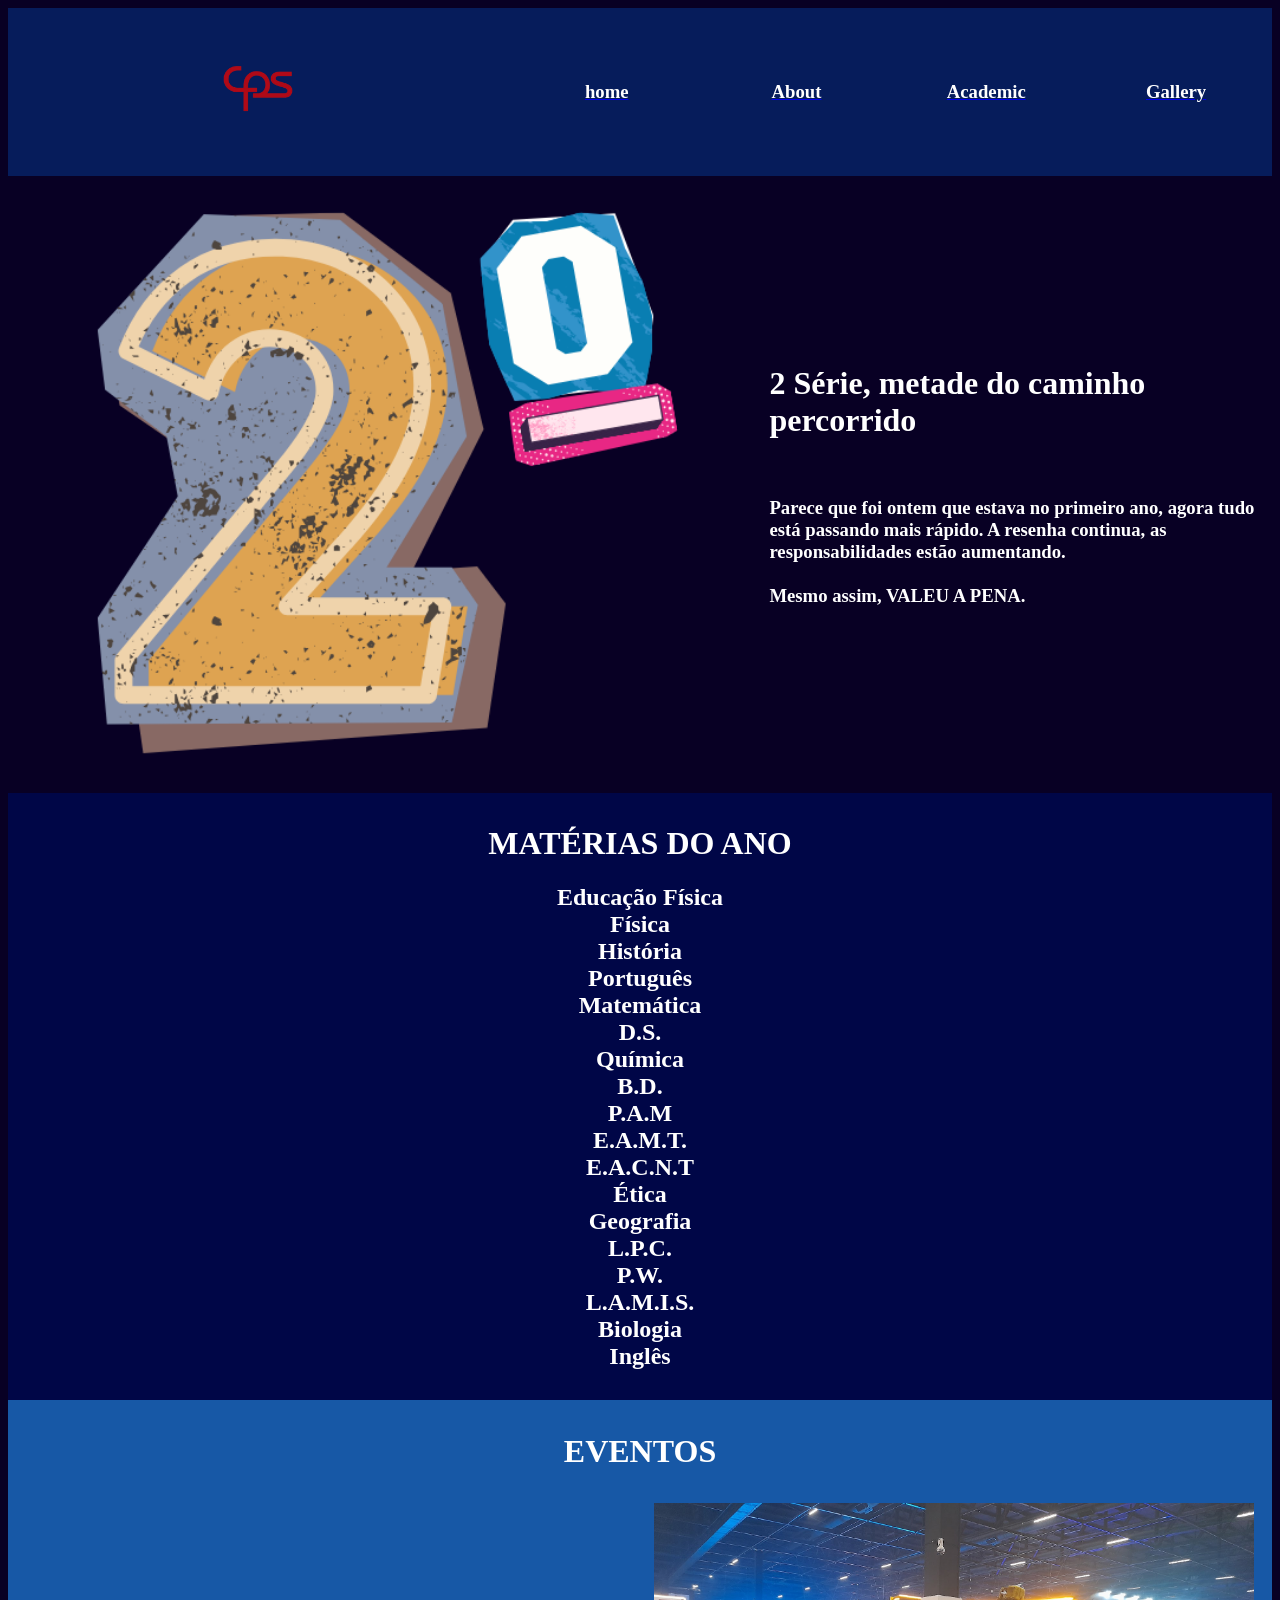
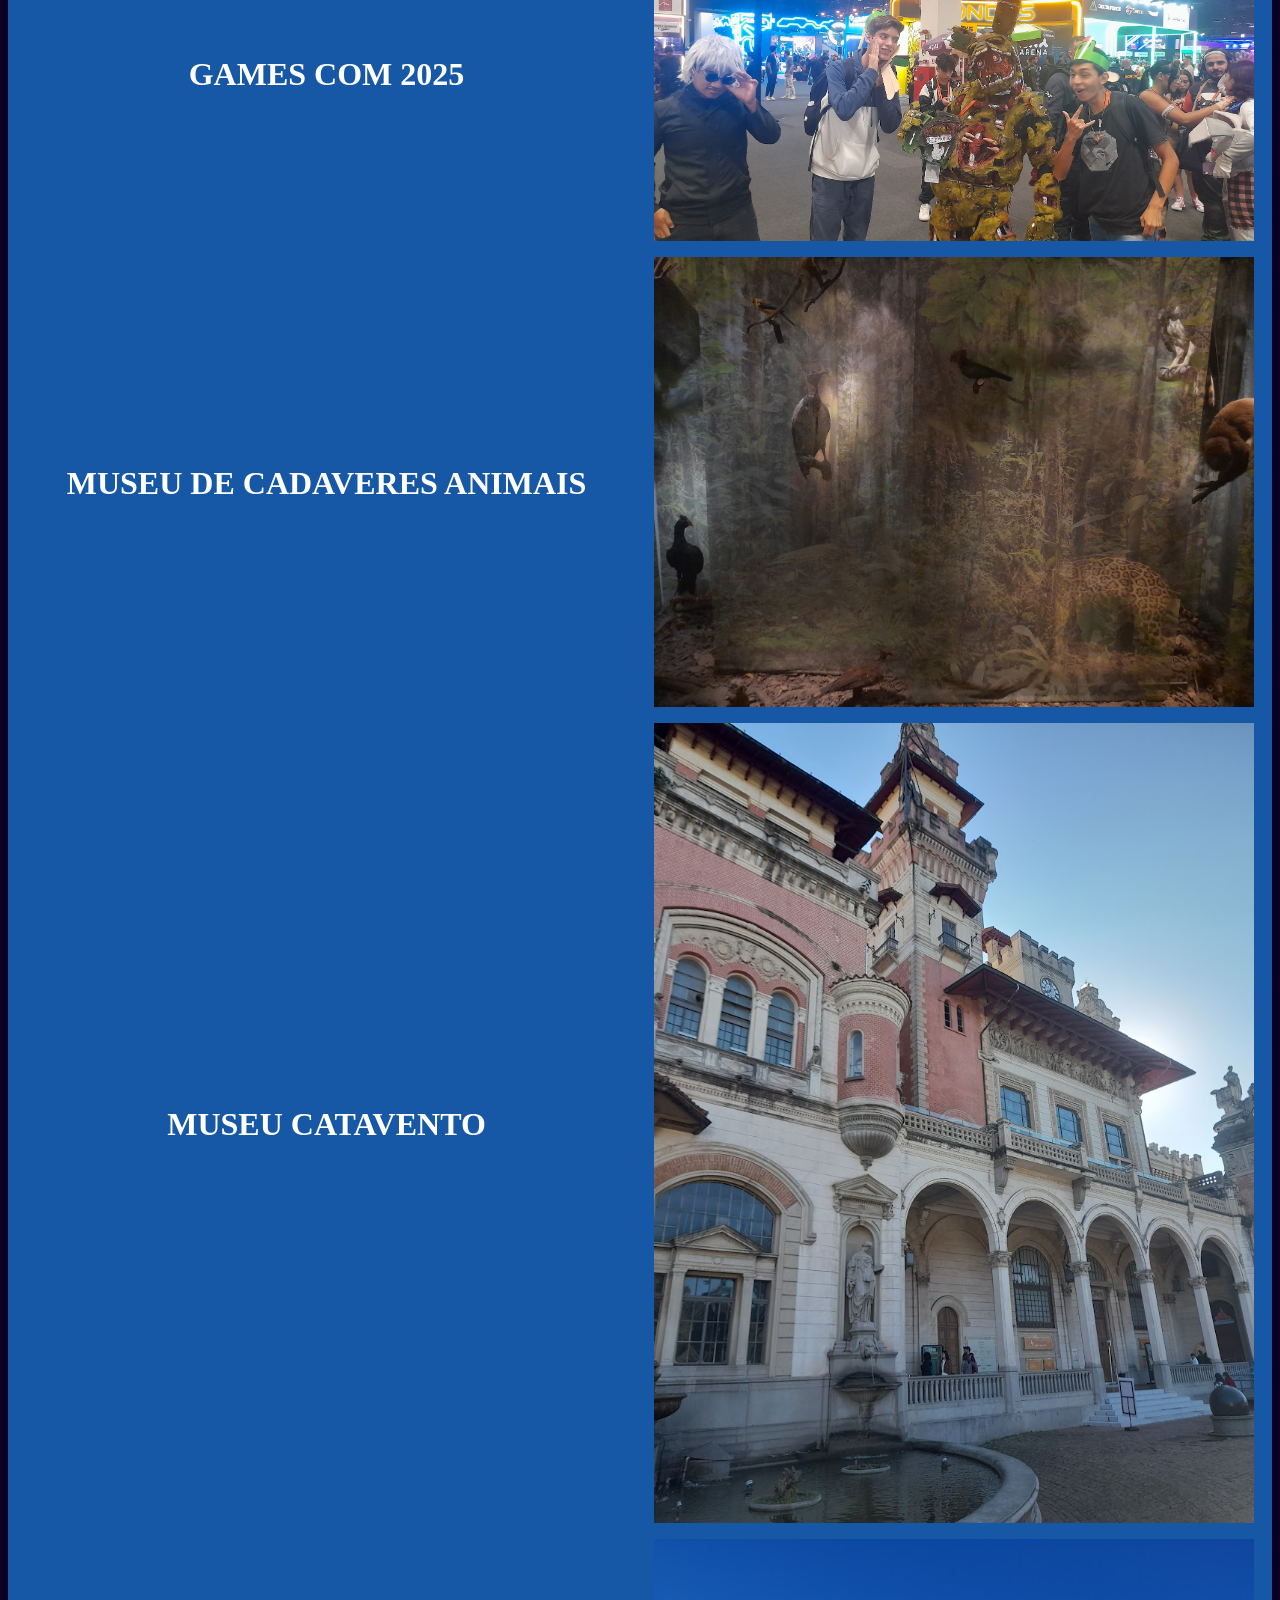
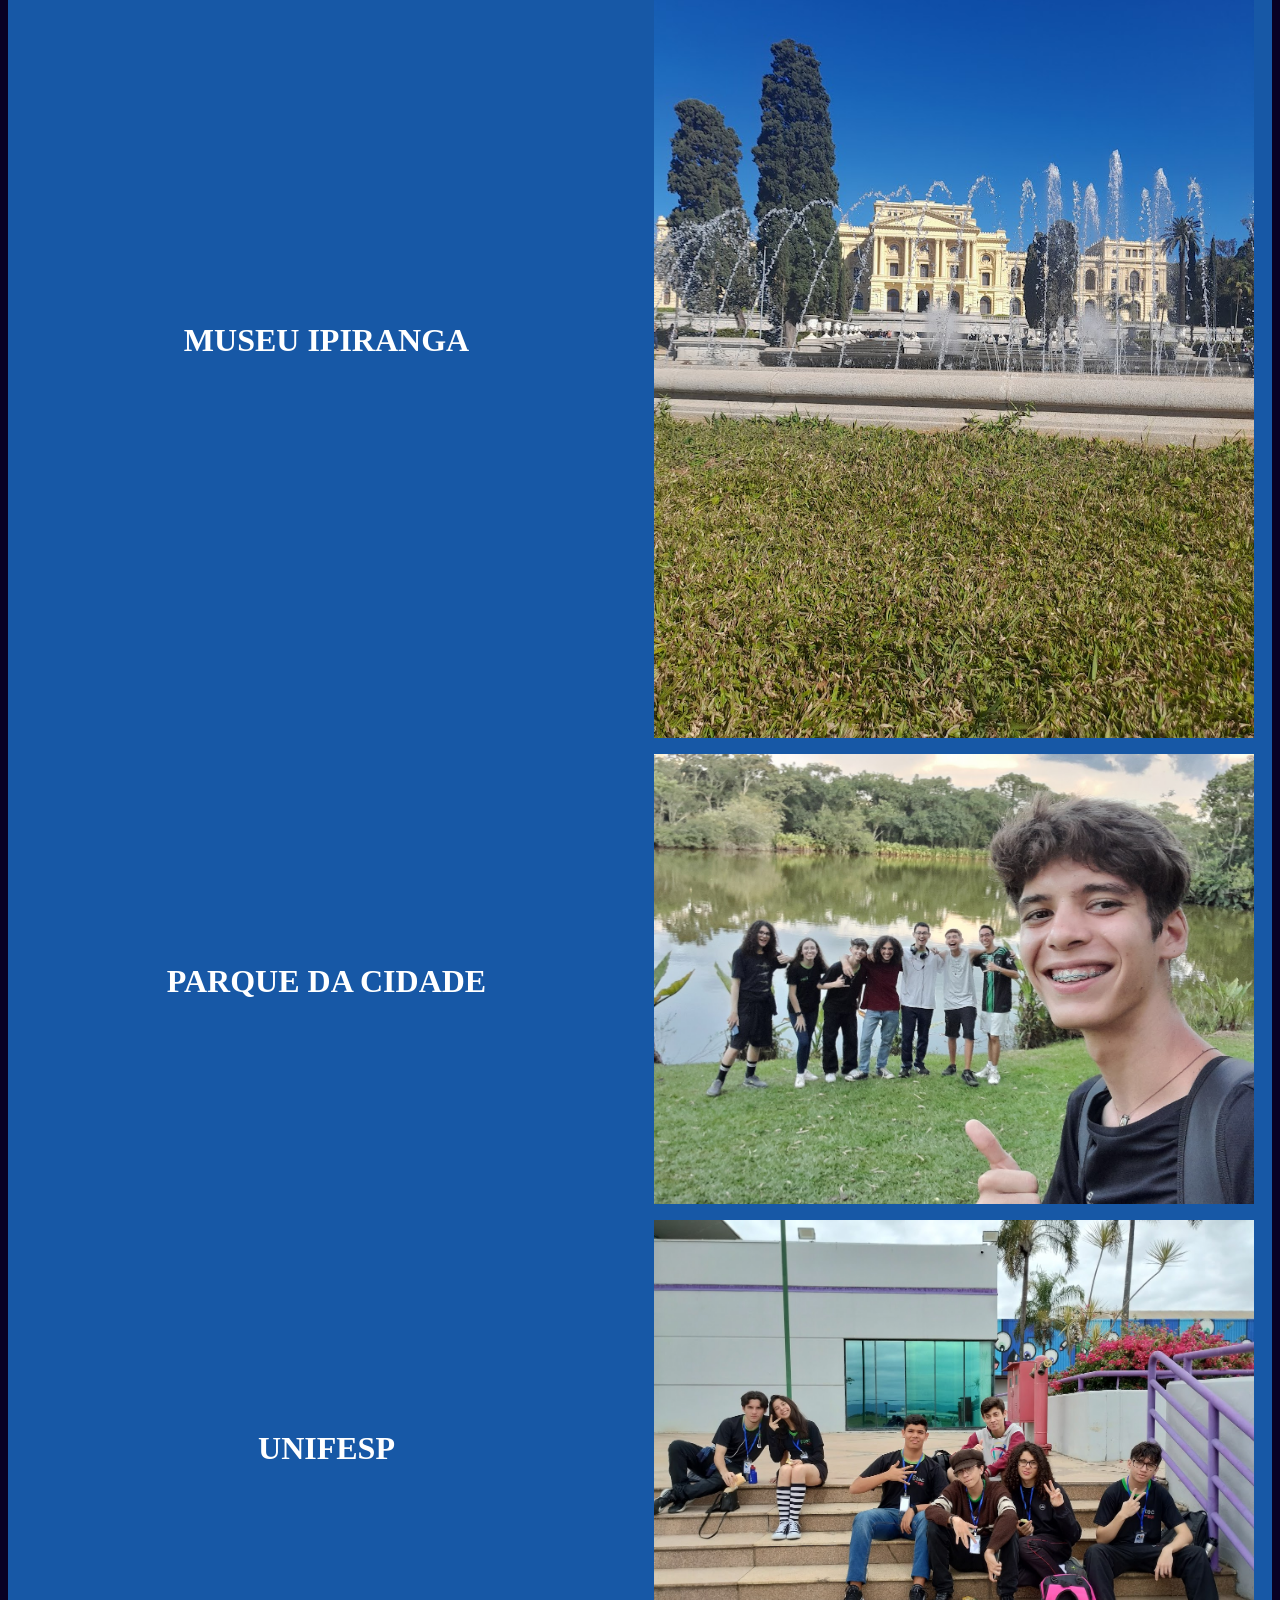
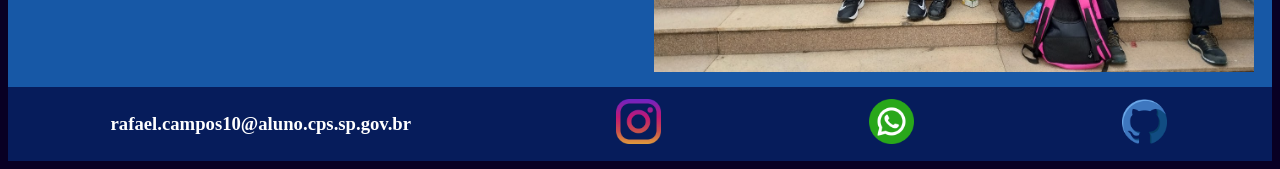
<file: Portifólio/academic_2série.html>
<!DOCTYPE html>
<html lang="pt-br">
<head>
    <meta charset="UTF-8">
    <meta name="viewport" content="width=device-width, initial-scale=1.0">
    <title>1 série</title>
</head>
<body bgcolor="#080024">

    <header bgcolor="#f0f0f0">
            <table width="100%" border="0" cellpadding="10" bgcolor="#061c5b"> 
                <tr>
                    <td width="40%"><center><a href="https://www.cps.sp.gov.br" target="_blank"> <img src="Assets/cps.png" alt="instagram" height="140px"></a></center></td> 
                    <td width="15%"><center><a href="index.html"><font color="white"><h3>home</h3></font></a></center></td> 
                    <td width="15%"><center><a href="about.html"><font color="white"><h3>About</h3></font></a></center></td> 
                    <td width="15%"><center><a href="academic.html"><font color="white"><h3>Academic</h3></font></a></center></td> 
                    <td width="15%"><center><a href="https://photos.app.goo.gl/aHoxSab6swunEZGG9" target="_blank"><font color="white"><h3>Gallery</h3></font></a></center></td>  
                </tr>
            </table>
    </header>

    <main>
        <table width="100%" border="0" cellspacing="10">
            <tr>
                <td width="60%"><center><img src="Assets/2 série/2serie_foto.png" alt="1 série" width="80%"></center></td>   
                <td width="40%">
                    <font color="white">
                        <h1>2 Série, metade do caminho percorrido</h1><br>
                        <h3> 
                            Parece que foi ontem que estava no primeiro ano,
                             agora tudo está passando mais rápido. A resenha
                              continua, as responsabilidades estão aumentando.
                            <br><br> 
                            Mesmo assim, VALEU A PENA.
                        </h3>
                    </font>
                </td>
            </tr>
        </table>

        <table width="100%" border="0" bgcolor="#000647"  cellspacing="10">
            <tr>
                <td>
                    <center><font color="white">
                        <h1>
                            MATÉRIAS DO ANO
                        </h1>
                        <h2>
                            Educação Física<br>
                            Física<br>
                            História<br>
                            Português<br>
                            Matemática<br>
                            D.S.<br>
                            Química<br> 
                            B.D.<br>
                            P.A.M<br>
                            E.A.M.T.<br>
                            E.A.C.N.T</br>
                            Ética<br>
                            Geografia<br>
                            L.P.C.<br>
                            P.W.<br>
                            L.A.M.I.S.<br>
                            Biologia<br>
                            Inglês<br>
                        </h2>
                    </font></center>
                </td>
            </tr>
        </table>

        <table width="100%" border="0" bgcolor="#1758a6"  cellspacing="10">
            <tr>
                <th colspan="2">
                    <font color="white">
                        <h1>EVENTOS</h1>
                    </font>
                </th>
            </tr>
            <tr>
                <td width="50%">
                    <font color="white">
                        <h1 align="center">
                            GAMES COM 2025
                        </h1>
                    </font>
                </td>
                <td width="50%"><center><a href="" target="_blank"><img src="Assets/2 série/eventos/GamesCom_2025.jpg" alt="aniversário da mayra" width="600"></a></center></td>
            </tr>
            <tr>
                <td width="50%">
                    <font color="white">
                        <h1 align="center">
                            MUSEU DE CADAVERES ANIMAIS
                        </h1>
                    </font>
                </td>
                <td width="50%"><center><a href="" target="_blank"><img src="Assets/2 série/eventos/museuCadaveres.jpg" alt="bolo" width="600"></a></center></td>
            </tr>
            <tr>
                <td width="50%">
                    <font color="white">
                        <h1 align="center">
                            MUSEU CATAVENTO
                        </h1>
                    </font>
                </td>
                <td width="50%"><center><a href="" target="_blank"><img src="Assets/2 série/eventos/MuseuCatavento.jpg" alt="BGS 2024" width="600"></a></center></td>
            </tr>
            <tr>
                <td width="50%">
                    <font color="white">
                        <h1 align="center">
                            MUSEU IPIRANGA
                        </h1>
                    </font>
                </td>
                <td width="50%"><center><a href="" target="_blank"><img src="Assets/2 série/eventos/MuseuIpiranga.jpg" alt="BGS 2024" width="600"></a></center></td>
            </tr>
            <tr>
                <td width="50%">
                    <font color="white">
                        <h1 align="center">
                            PARQUE DA CIDADE
                        </h1>
                    </font>
                </td>
                <td width="50%"><center><a href="" target="_blank"><img src="Assets/2 série/eventos/ParquedaCidade.jpg" alt="Festa Junina 2024" width="600"></a></center></td>
            </tr>
            <tr>
                <td width="50%">
                    <font color="white">
                        <h1 align="center">
                            UNIFESP
                        </h1>
                    </font>
                </td>
                <td width="50%"><center><a href="" target="_blank"><img src="Assets/2 série/eventos/Unifesp.jpg" alt="Festival de Música 2024" width="600"></a></center></td>
            </tr>
        </table>
    </main>
    
    <footer>
            <table width="100%" border="0" cellpadding="5" bgcolor="#061c5b"> 
                <tr>   
                    <td width="40%" ><center><font color="white"><h3>rafael.campos10@aluno.cps.sp.gov.br</h3></font></center></td> 
                    <td width="20%"><center><a href="https://www.instagram.com/rafa.tjc" target="_blank"> <img src="Assets/instagram.png" alt="instagram" width="45px"></a></center></td> 
                    <td width="20%"><center><a href="https://wa.me/qr/ONIV45DJCYI6I1" target="_blank"><img src="Assets/whatsapp.png" alt="whatsapp" width="45px"></a></center></td>  
                    <td width="20%"><center><a href="https://github.com/code-ratoje/Programa-oWEB_3" target="_blank"><img src="Assets/github.png" alt="github" width="45px"></a></center></td>  
                </tr>
            </table>
    </footer>
</body>
</html>
</file>
<file: Controle_Vendas/style.css>
/* Configurações Gerais */
body {
    font-family: 'Segoe UI', Tahoma, Geneva, Verdana, sans-serif;
    background-color: #f4f7f6;
    display: flex;
    justify-content: center;
    align-items: center;
    min-height: 100vh;
    margin: 0;
}

form {
    background: white;
    padding: 30px;
    margin: 20px;
    border-radius: 12px;
    box-shadow: 0 10px 25px rgba(0,0,0,0.1);
    width: 100%;
    max-width: 500px;
}

h1 {
    text-align: center;
    color: #333;
    margin-bottom: 25px;
}

.ContainerA{
    display: flex;
    flex-direction: row;
    justify-content: center;
    width: 90%;
}

/* Alinhamento dos itens */
.ContainerB {
    display: grid;
    grid-template-columns: 2fr 1fr 1fr; /* Divide em 3 colunas: Nome, Preço, Quantidade */
    align-items: center;
    padding: 12px 0;
    border-bottom: 1px solid #eee;
    gap: 10px;
}

.produto-info {
    display: flex;
    align-items: center;
    gap: 10px;
}

.produto-info label {
    cursor: pointer;
    font-weight: 500;
}

.preco {
    color: #27ae60;
    font-weight: bold;
    text-align: center;
}

.qtd-input {
    width: 60px;
    padding: 5px;
    border: 1px solid #ccc;
    border-radius: 4px;
    text-align: center;
}

.qtd-input:disabled {
    background-color: #f0f0f0;
    cursor: not-allowed;
    opacity: 0.8;
}

.btn-enviar {
    width: 100%;
    margin-top: 25px;
    padding: 12px;
    background-color: #3498db;
    color: white;
    border: none;
    border-radius: 6px;
    font-size: 16px;
    font-weight: bold;
    cursor: pointer;
    transition: background 0.3s;
}

.btn-enviar:hover {
    background-color: #2980b9;
}
</file>
<file: Sistema Analise Estatistica/estilo.css>
body 
{
    font-family: Arial, sans-serif;
    background-color: #f4f4f9;
    color: #333;
    margin: 0;
    padding: 20px;
}

.container 
{
    max-width: 900px;
    margin: 0 auto;
    background-color: #fff;
    padding: 30px;
    border-radius: 8px;
    box-shadow: 0 4px 8px rgba(0,0,0,0.1);
}

h1, h2, h3 
{
    color: #2c3e50;
    text-align: center;
}

.grupo-input 
{
    margin-bottom: 15px;
}

label 
{
    display: block;
    font-weight: bold;
    margin-bottom: 5px;
}

input[type="text"], input[type="number"] 
{
    width: 100%;
    padding: 10px;
    border: 1px solid #ccc;
    border-radius: 4px;
    box-sizing: border-box; /* Garante que o padding não quebre a largura*/
}

button 
{
    background-color: #3498db;
    color: white;
    padding: 10px 15px;
    border: none;
    border-radius: 4px;
    cursor: pointer;
    font-size: 16px;
    margin-top: 10px;
    width: 100%;
}

button:hover 
{
    background-color: #2980b9;
}

/* Container que agrupa os dados de cada aluno gerado pelo JS */
.cartao-aluno 
{
    background-color: #ecf0f1;
    padding: 15px;
    margin-top: 20px;
    border-radius: 5px;
    border-left: 5px solid #3498db;
}

/* ESTILIZAÇÃO DO PHP */
table {
    width: 100%;
    border-collapse: collapse;
    margin-top: 20px;
}

table, th, td 
{
    border: 1px solid #bdc3c7;
}

th, td 
{
    padding: 12px;
    text-align: center;
}

th {
    background-color: #34495e;
    color: white;
}

.aprovado 
{ 
    color: green; 
    font-weight: bold; 
}

.recuperacao 
{ 
    color: orange; 
    font-weight: bold; 
}

.reprovado 
{ 
    color: red; 
    font-weight: bold; 
}

.estatisticas 
{
    background-color: #e8f8f5;
    padding: 20px;
    margin-top: 30px;
    border-radius: 8px;
    border: 1px solid #1abc9c;
}
</file>
